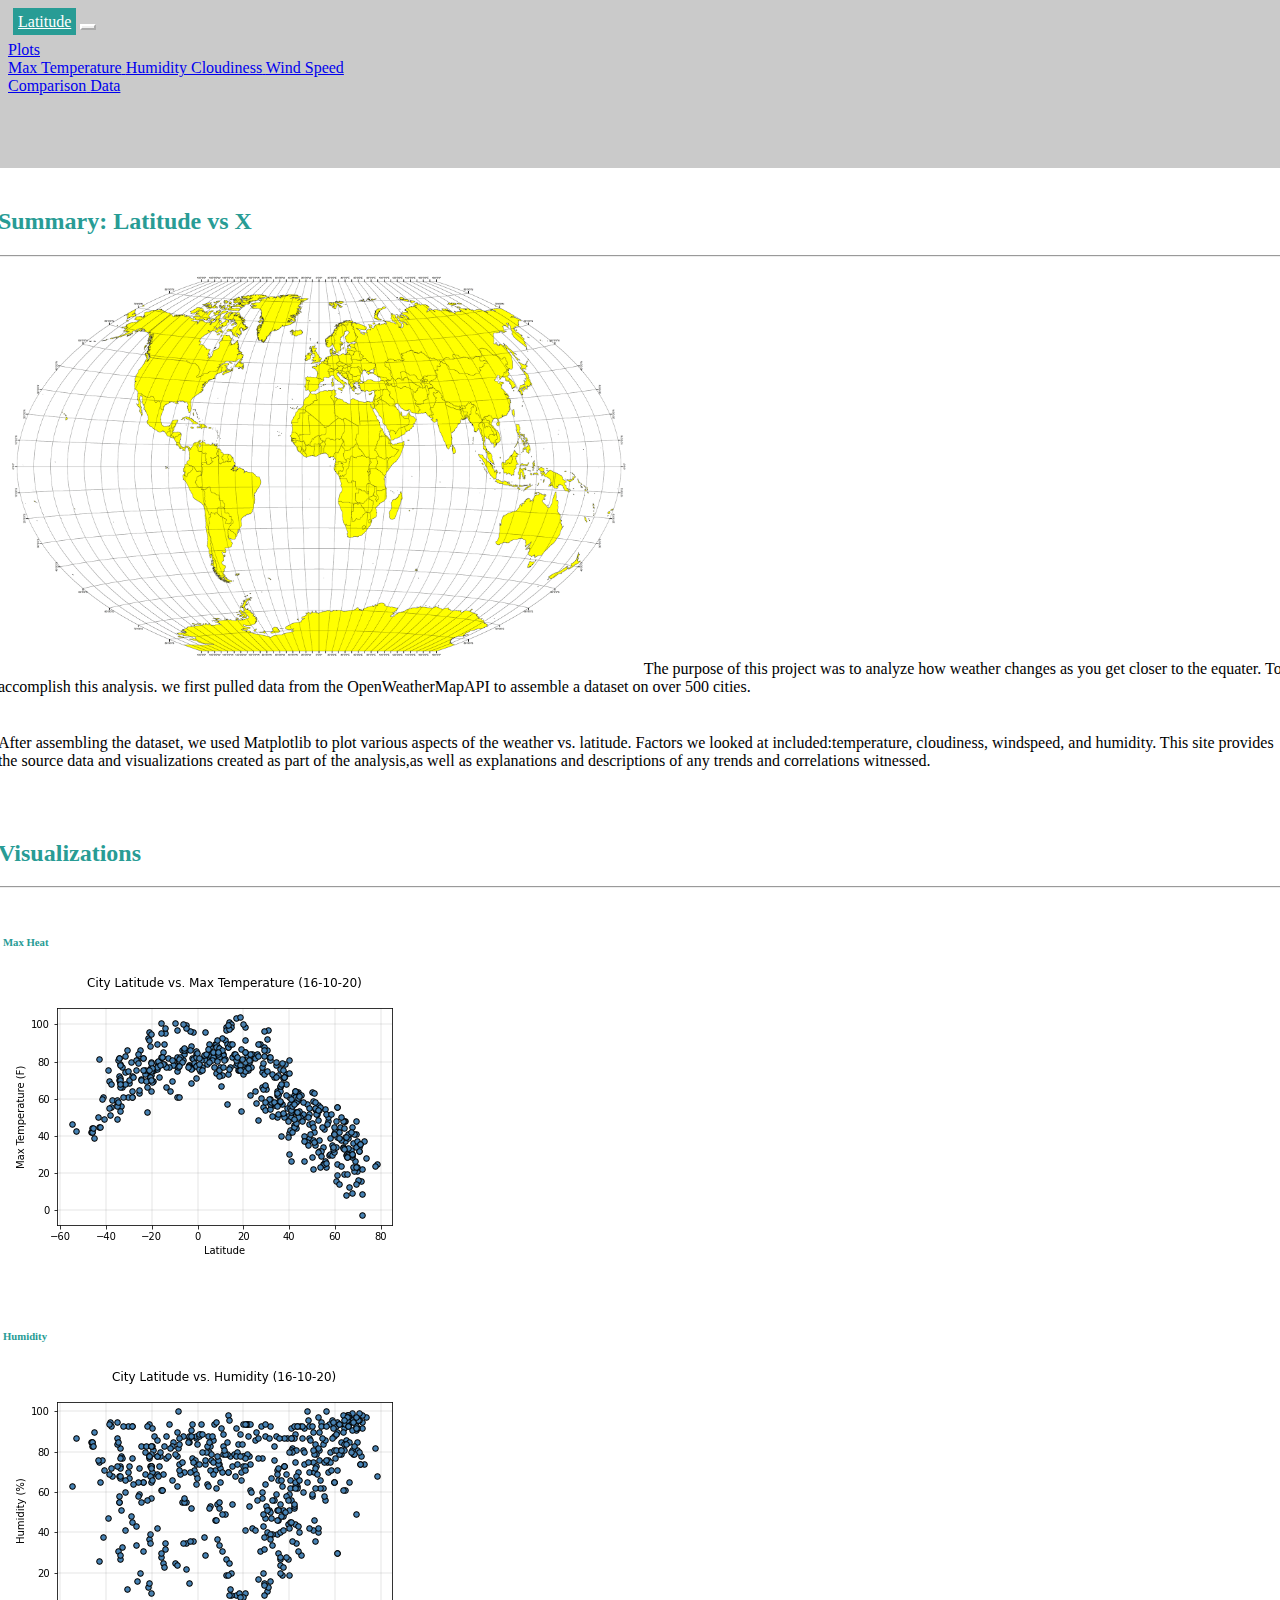
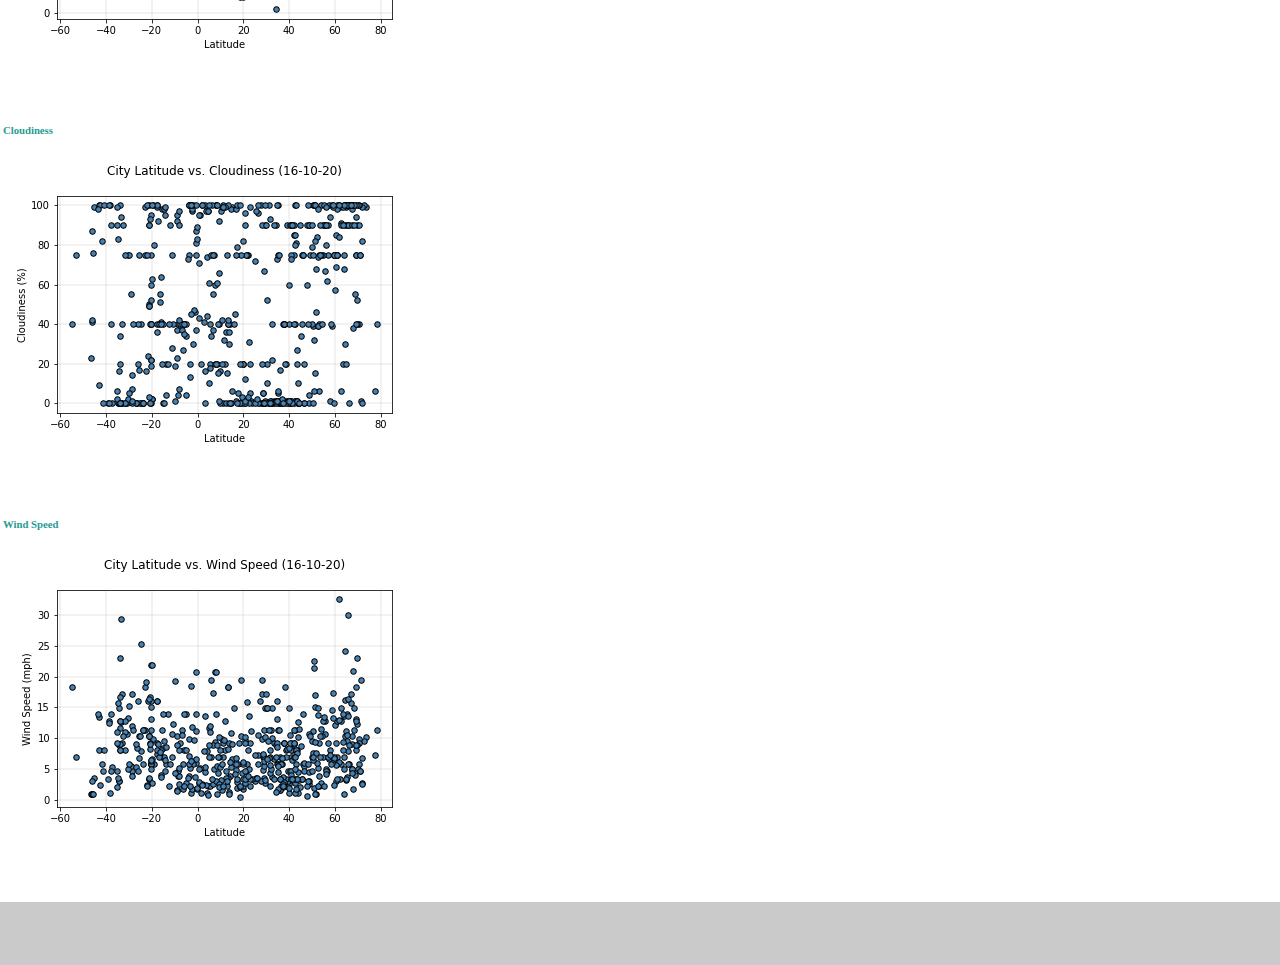
<file: WebVisualizations/visualizations/index.html>
<!DOCTYPE html>
<html lang="en">
<head>
	<meta charset="utf-8">
	<meta name="viewport" content="width=device-width, initial-scale=1">
	<title>Web Visualization Dashboard</title>
	
	<link href="../Resources/styles/styles.css" rel="stylesheet">
	<script src="https://ajax.googleapis.com/ajax/libs/jquery/3.4.1/jquery.min.js"></script>
	
	<!-- Loading Navigation bar and sidebar to the page from header.html and sidebar.html-->
    <script> 
    $(function(){ 
	  $("#header").load("header.html"); 
	  $("#sidebar").load("sidebar.html");
    });
	</script> 
	
</head>

<body>
<div id="header">
	<!-- tags from header.html -->
</div>
<!-- Content Section -->
<div class="content">
		<div class="container" id="container">
			<div class="row">
				<div class="col-sm-12 col-md-8">
					<div class="box">
						<div class="header">
							<h2 class="headings">Summary: Latitude vs X</h2>
							<hr>
						</div>
						<div class="main-content">
							<p class="text-justify">
								<img src="../Resources/assets/images/equatorsign.png" class="float-left" alt="Max Temperature" width="50%">
								The purpose of this project was to analyze how weather changes as you get closer to the equater. 
								To accomplish this analysis. we first pulled data from the OpenWeatherMapAPI to assemble a dataset on over 500 cities.
							</p>
							<br>
							<p class="text-justify">After assembling the dataset, we used Matplotlib to plot various aspects of the weather vs. latitude. 
								Factors we looked at included:temperature, cloudiness, windspeed, and humidity. 
								This site provides the source data and visualizations created as part of the analysis,as well as explanations and descriptions of any trends and correlations witnessed.
							</p>
							
						</div>
					</div>
				</div>
				<div id="sidebar" class="col-sm-12 col-md-4">
					<!-- tags from sidebar.html -->
				</div>
		</div>
	</div>
	
</body>
</html>
</file>
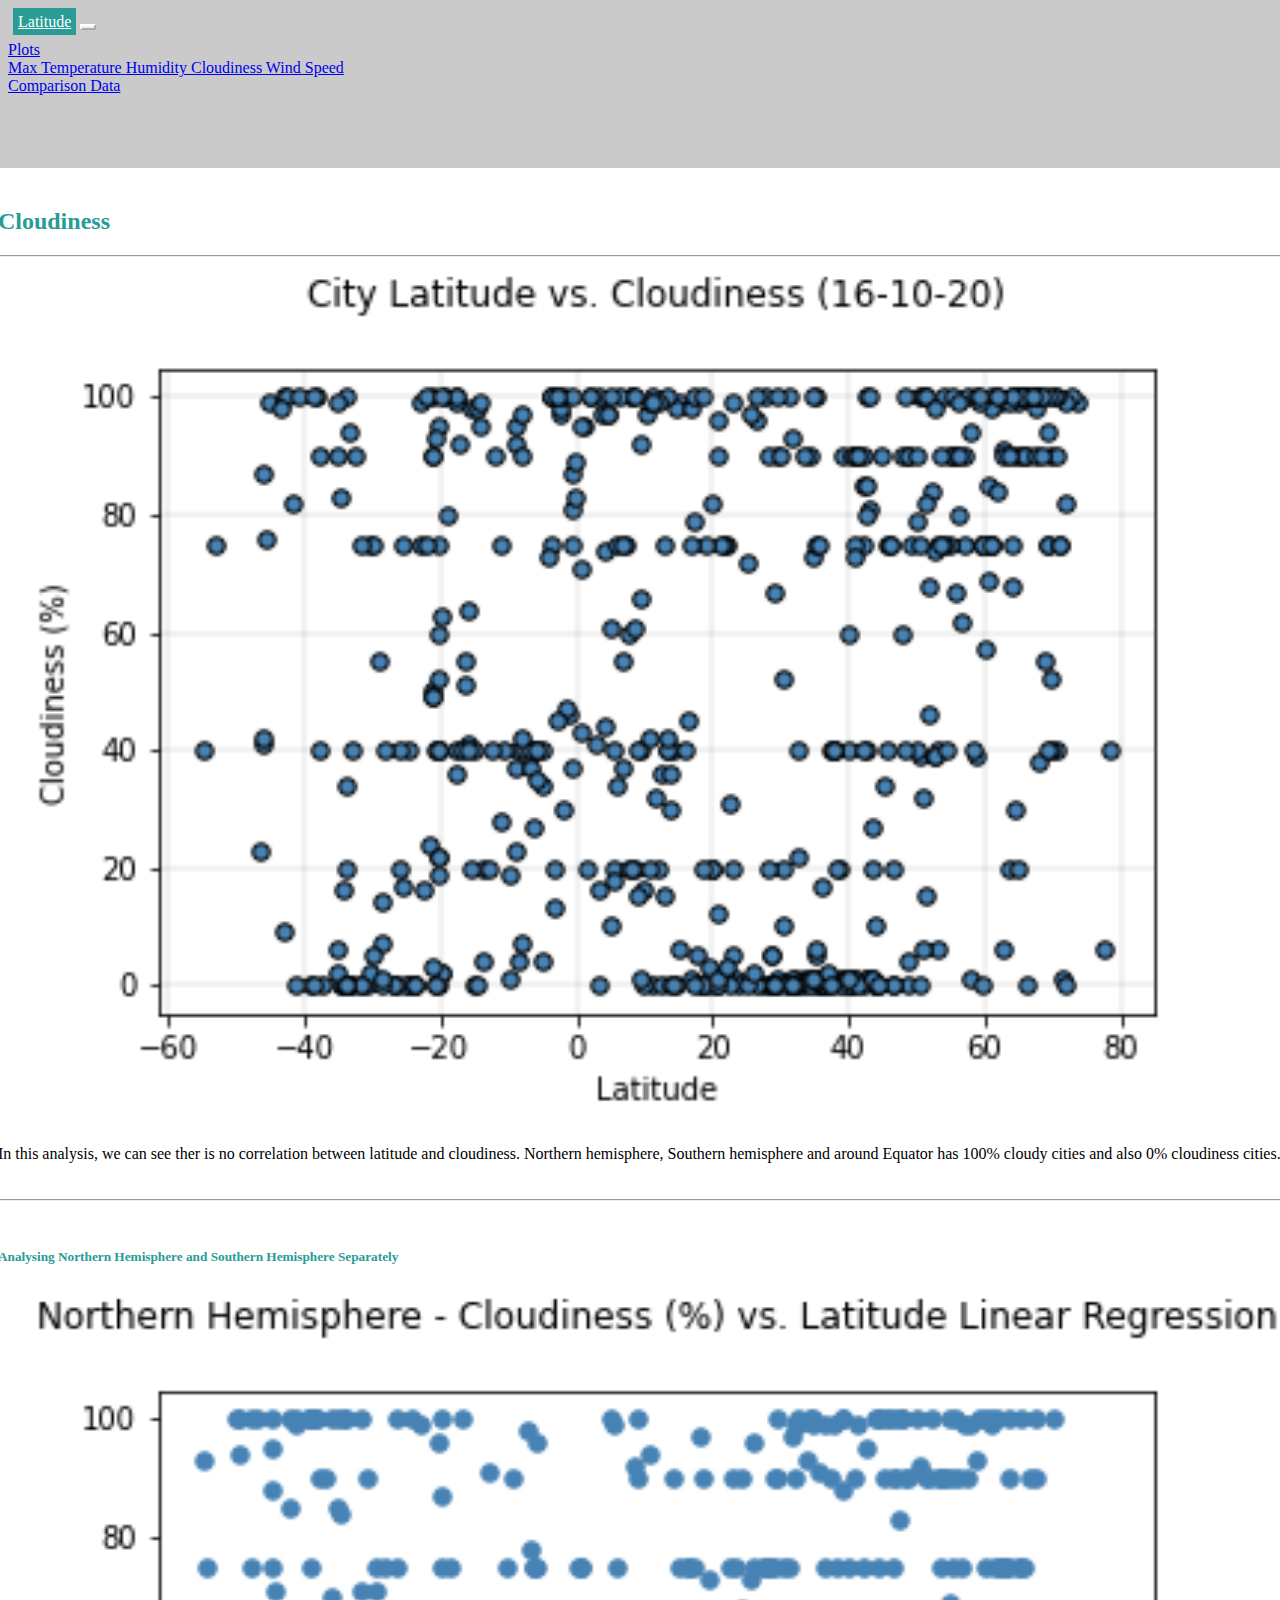
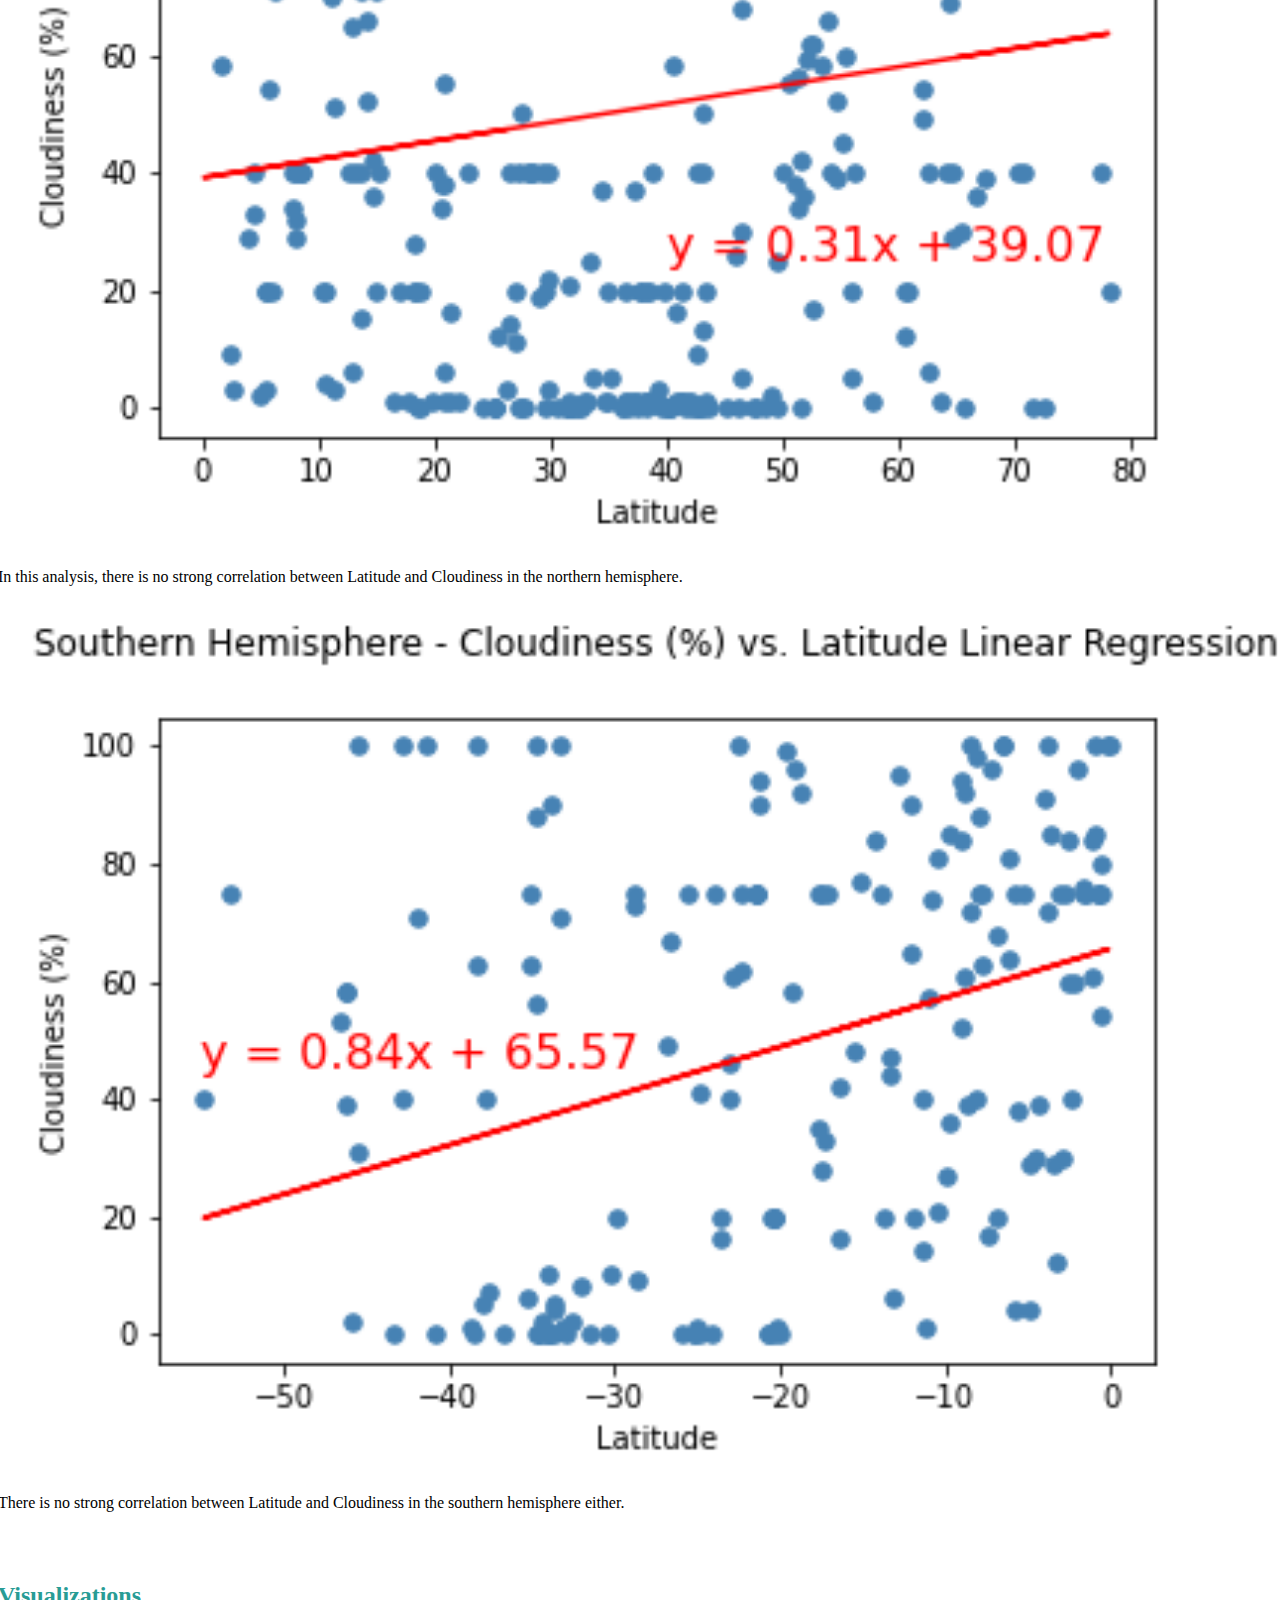
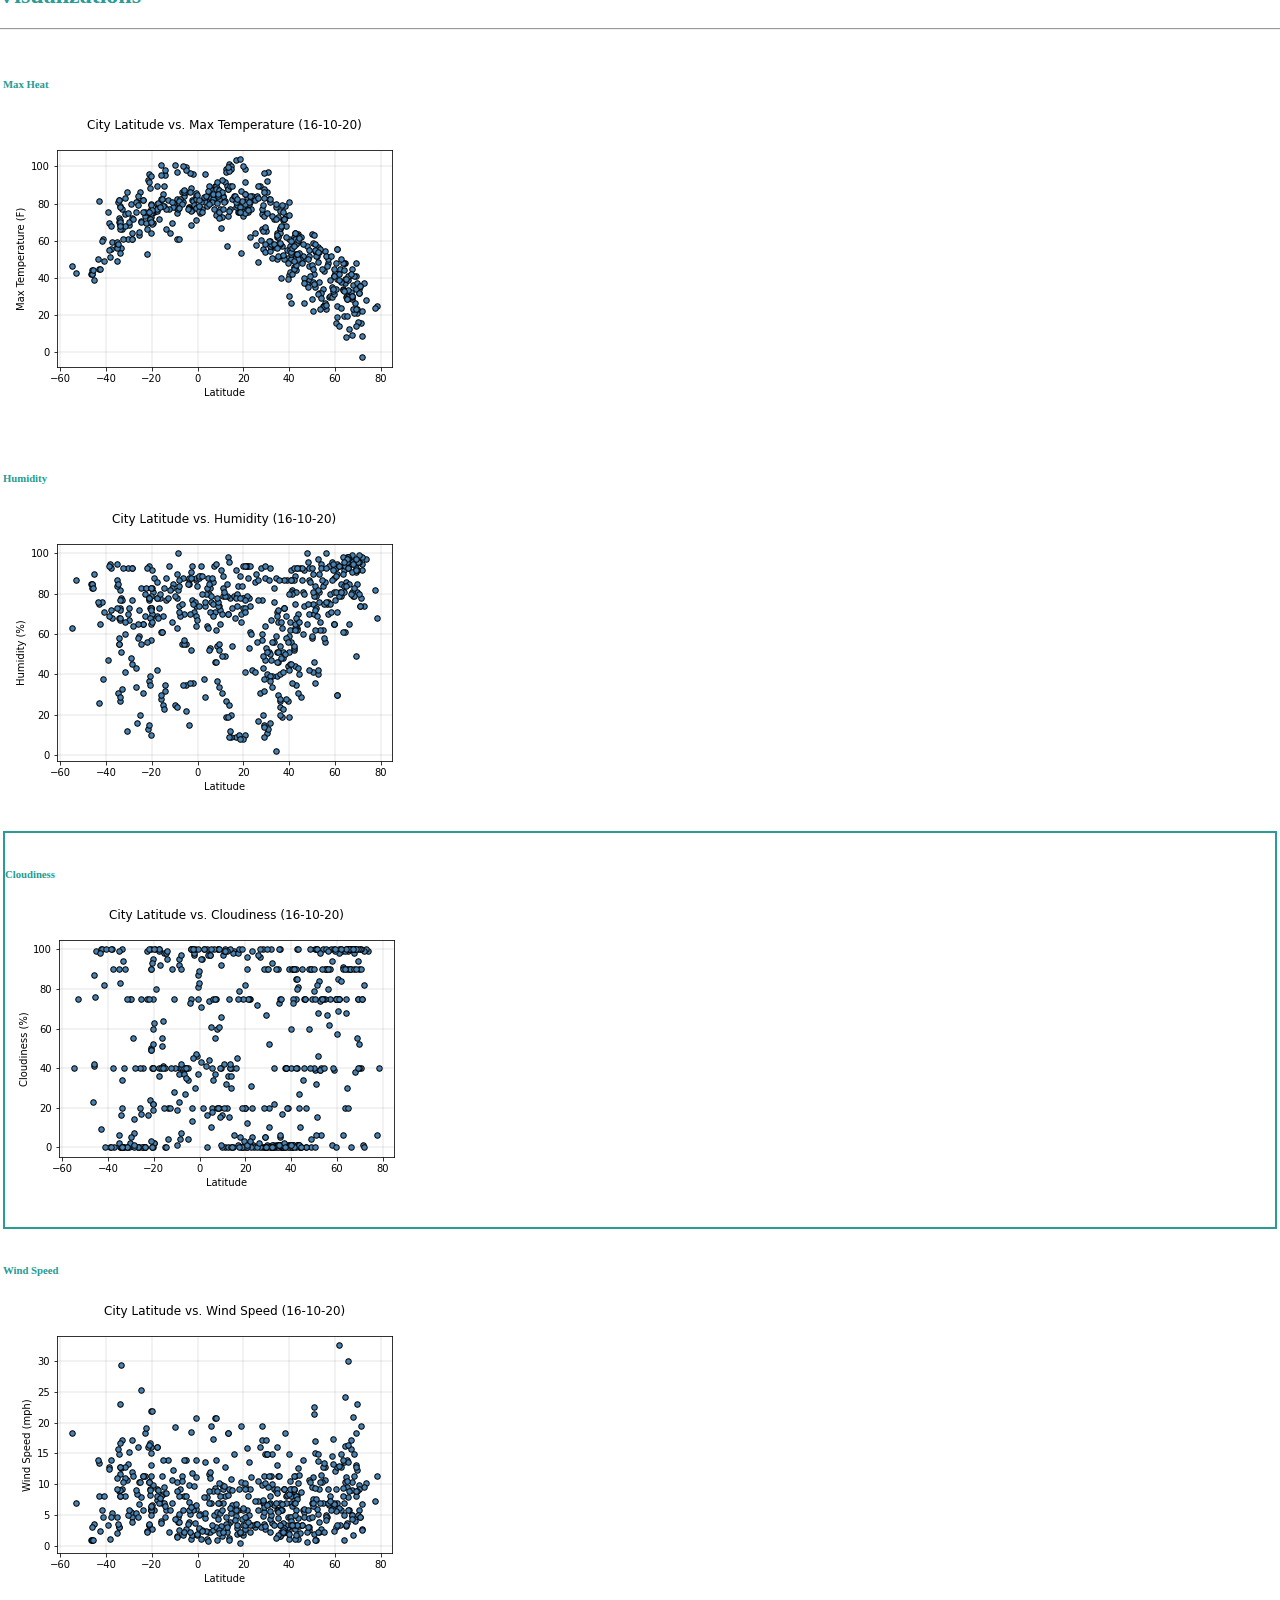
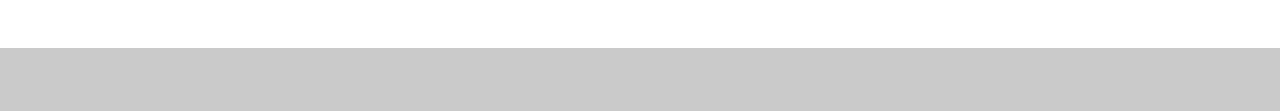
<file: WebVisualizations/visualizations/cloudiness.html>
<!DOCTYPE html>
<html lang="en">
<head>
	<meta charset="utf-8">
	<meta name="viewport" content="width=device-width, initial-scale=1">
	<title>Latitude vs Cloudiness</title>
	
	<link href="../Resources/styles/styles.css" rel="stylesheet">
	<script src="https://ajax.googleapis.com/ajax/libs/jquery/3.4.1/jquery.min.js"></script>
	
	<!-- Loading Navigation bar to the page from header.html-->
    <script> 
    $(function(){
      $("#header").load("header.html"); 
	  $("#sidebar").load("sidebar.html");
    });
	</script> 
	<style>
		#cloudiness {
			border-color: #289c95;
			border-style: solid;
			border-width: 2px;
		}
   </style>	
</head>

<body>
<div id="header"></div>
<!-- Content Section -->
<div class="content">
		<div class="container" id="container">
			<div class="row">
				<div class="col-sm-12 col-md-8">
					<div class="box">
						<div class="header">
							<h2 class="headings">Cloudiness</h2>
							<hr>
						</div>
						<div class="main-content">
							<img src="../Resources/assets/images/Fig3.png" class="float-left" alt="Max Temperature" width="100%">
							<p class="text-justify">
								In this analysis, we can see ther is no correlation between latitude and cloudiness.
								Northern hemisphere, Southern hemisphere and around Equator has 100% cloudy cities and also 0% cloudiness cities.
							</p>
							<br>
							<hr>
							<br>
							<h5 class="headings text-center">Analysing Northern Hemisphere and Southern Hemisphere Separately</h5>
							<img src="../Resources/assets/images/Clouds_vs_Lat_North.png" class="float-left" alt="Max Temperature" width="100%">
							<p>
								In this analysis, there is no strong correlation between Latitude and Cloudiness in the northern hemisphere.
							</p>
							<br>
							<img src="../Resources/assets/images/Clouds_vs_Lat_South.png" class="float-left" alt="Max Temperature" width="100%">
							<p class="text-justify">
								There is no strong correlation between Latitude and Cloudiness in the southern hemisphere either.
							</p>
						</div>
					</div>
				</div>
				<div id="sidebar" class="col-sm-12 col-md-4">
					<!-- tags from sidebar.html -->
				</div>
			</div>
		</div>
	</div>
	
</body>
</html>
</file>
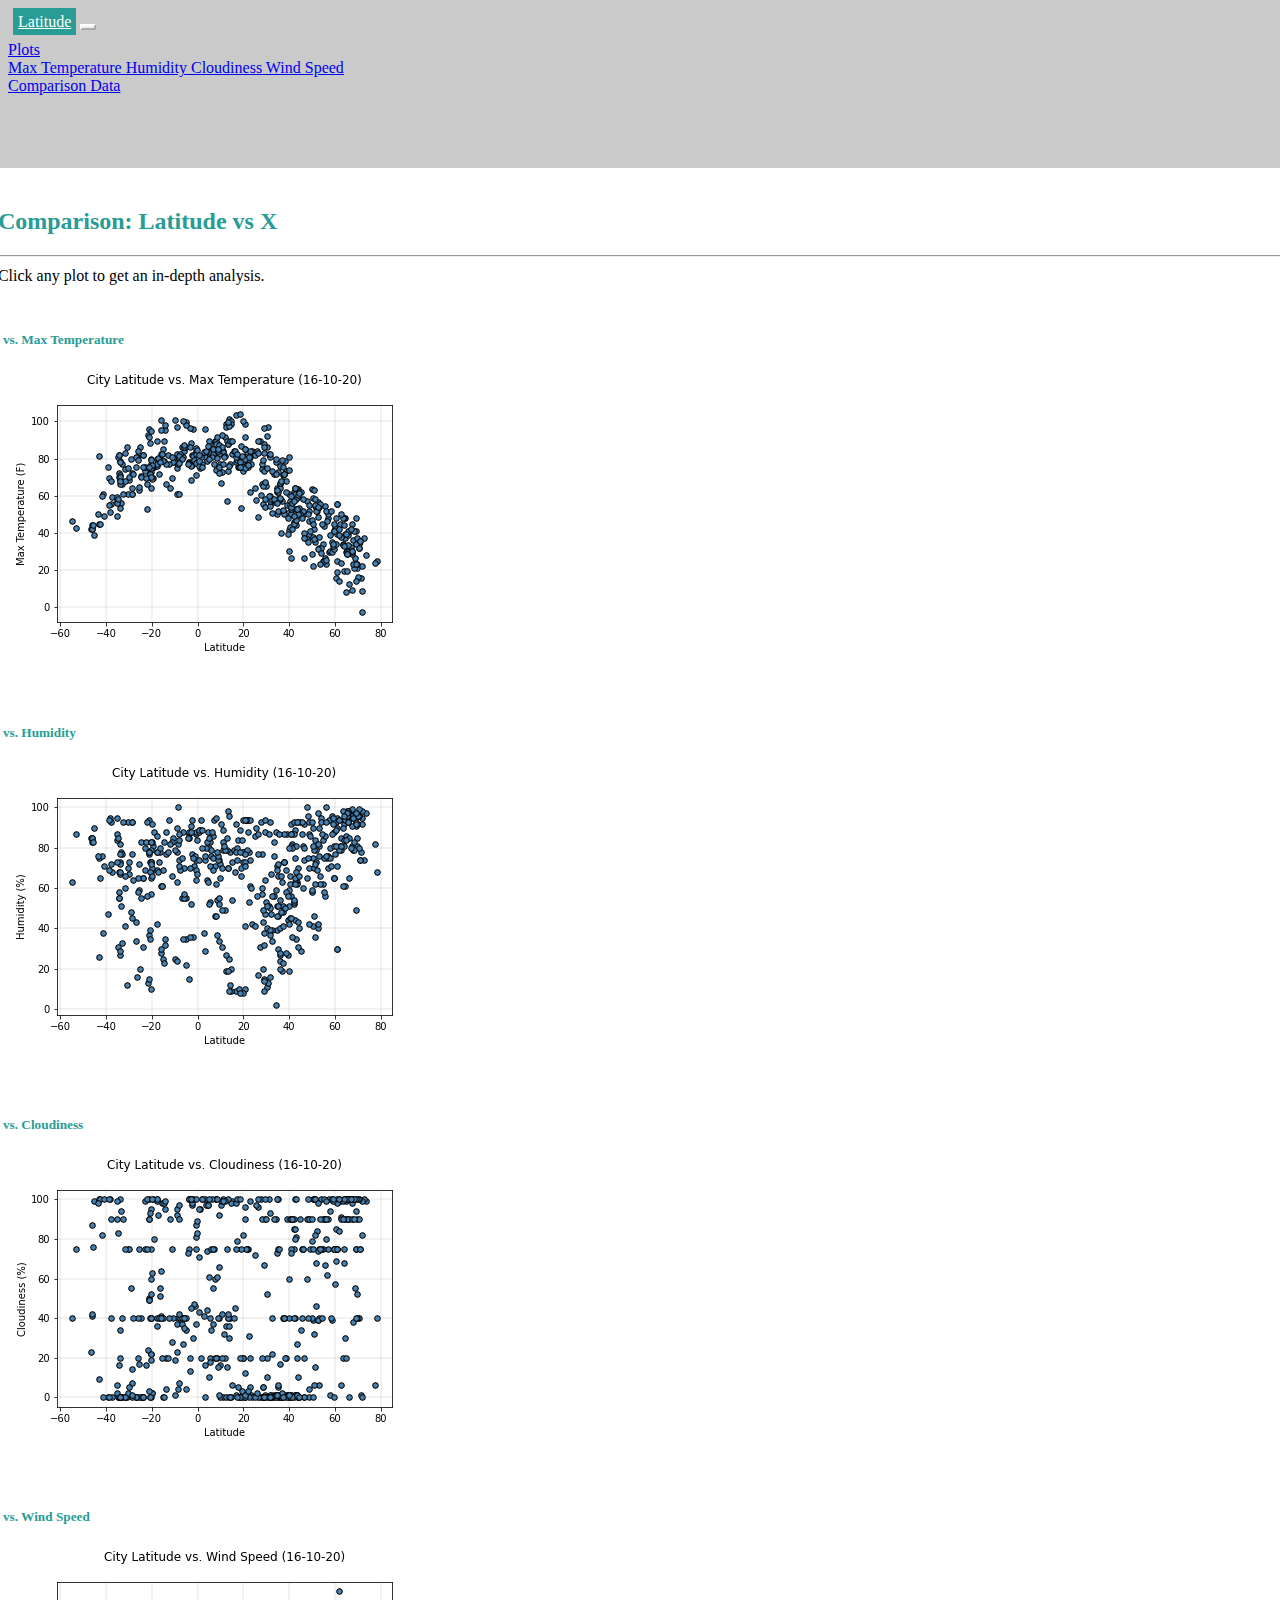
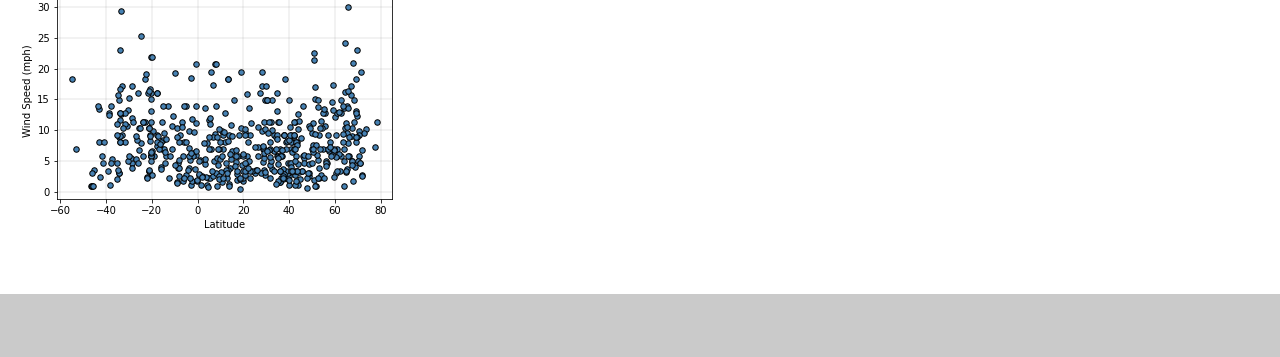
<file: WebVisualizations/visualizations/comparison.html>
<!DOCTYPE html>
<html lang="en">
<head>
	<meta charset="utf-8">
	<meta name="viewport" content="width=device-width, initial-scale=1">
	<title>Latitude vs Weather Comparison</title>
	
	<link href="../Resources/styles/styles.css" rel="stylesheet">
	<script src="https://ajax.googleapis.com/ajax/libs/jquery/3.4.1/jquery.min.js"></script>
	
	<!-- Loading Navigation bar to the page from header.html-->
    <script> 
    $(function(){
      $("#header").load("header.html"); 
    });
	</script> 
	
</head>

<body>
<div id="header"></div>
<!-- Content Section -->
<div class="content">
		<div class="container" id="container">
			<div class="row">
				<div class="col-12">
					<div class="box">
						<div class="header">
							<h2 class="headings">Comparison: Latitude vs X</h2>
							<hr>
						</div>
						<div class="main-content">
							<p>
								Click any plot to get an in-depth analysis.
							</p>

							<div class="content-fluid">
								<div>
									<div class="row padding">
										<div class="col-md-6 col-sm-12">
                                            <h5 class="headings text-center">vs. Max Temperature</h5>
											<a href="max_temperature.html"><img src="../Resources/assets/images/Fig1.png" class="img-fluid" id="img-comp" alt="Max Temperature" ></a>
										</div>
										<div class="col-md-6 col-sm-12">
                                            <h5 class="headings text-center">vs. Humidity</h5>
											<a href="humidity.html"><img src="../Resources/assets/images/Fig2.png" class="img-fluid" id="img-comp" alt="Humidity"></a>
										</div>
										<div class="col-md-6 col-sm-12">
                                            <h5 class="headings text-center">vs. Cloudiness</h5>
											<a href="cloudiness.html"><img src="../Resources/assets/images/Fig3.png" class="img-fluid" id="img-comp"  alt="Cloudiness"></a>
										</div>
										<div class="col-md-6 col-sm-12">
                                            <h5 class="headings text-center">vs. Wind Speed</h5>
											<a href="wind_speed.html"><img src="../Resources/assets/images/Fig4.png" class="img-fluid" id="img-comp"  alt="Wind Speed"></a>
										</div>
	
									</div>
								</div>
							
							</div>
						</div>
					</div>
				</div>
			</div>
		</div>
	</div>
	
</body>
</html>
</file>
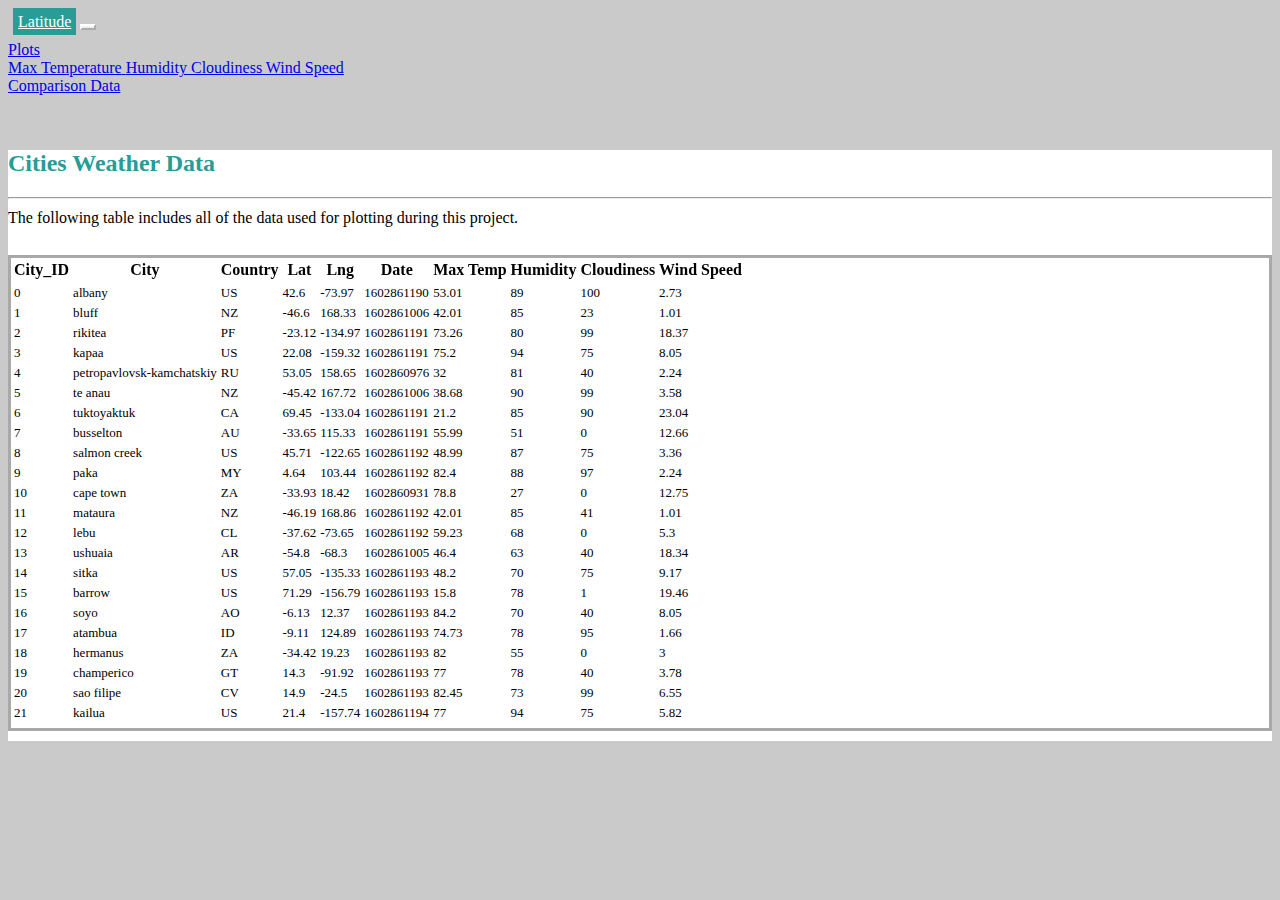
<file: WebVisualizations/visualizations/data.html>
<!DOCTYPE html>
<html lang="en">
<head>
	<meta charset="utf-8">
	<meta name="viewport" content="width=device-width, initial-scale=1">
	<title>Cities Weather Data</title>
	
	<link href="../Resources/styles/styles.css" rel="stylesheet">
	<script src="https://ajax.googleapis.com/ajax/libs/jquery/3.4.1/jquery.min.js"></script>
	
	<script>
        $(document).ready(function(){
          // Loading Navigation bar to the page from header.html 
          $("#header").load("header.html");

          // Loading csv file as to html table
          $.ajax({
             url:"../Resources/assets/cities.csv",
             dataType:"text",
             success:function(data)
             {
              var weather_data = data.split(/\r?\n|\r/);
              var table_data = '<table class="table table-bordered table-striped">';
              for(var count = 0; count<weather_data.length-1; count++)
              {
               var cell_data = weather_data[count].split(",");
               table_data += '<tr>';
               for(var cell_count=0; cell_count<(cell_data.length); cell_count++)
               {
                if(count === 0)
                {
                  if(cell_count == 0) {
                    table_data += '<thead class="thead-dark">';
                  }
                  table_data += '<th>'+cell_data[cell_count]+'</th>';
                  if(cell_count == (cell_data.length-1)) {
                    table_data += '</thead>';
                  }
                }
                else
                {
                 table_data += '<td>'+cell_data[cell_count]+'</td>';
                }
               }
               table_data += '</tr>';
              }
              table_data += '</table>';
              $('#cities_data').html(table_data);
             }
          }); 
        });
    </script>
	
</head>

<body>
    <div id="header"></div>
      <div class="content">
        <div class="container" id="data-container">
          <div>
            <h2 class="headings">Cities Weather Data</h2>
            <hr>
            <p class="text">The following table includes all of the data used for plotting during this project.</p>
            <br>
            <div id="cities_data" class="table-responsive" style="overflow-x:auto; overflow-y:auto; max-height:470px; max-width: auto;">
            </div>
          </div>
        </div>
      </div>
    </body>
  </html>
</file>
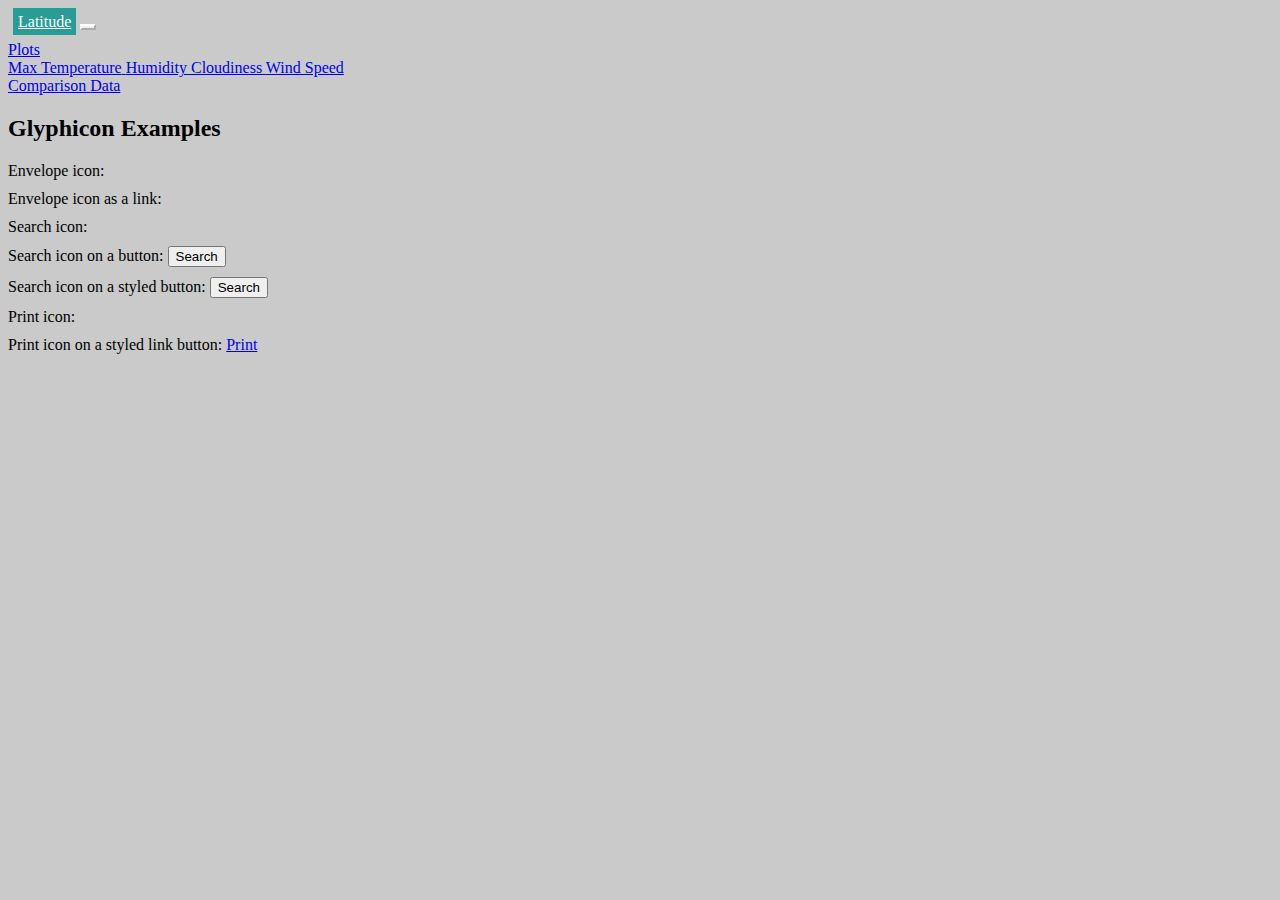
<file: WebVisualizations/visualizations/footer.html>
<!DOCTYPE html>
<html lang="en">
<head>
	<meta charset="utf-8">
	<meta name="viewport" content="width=device-width, initial-scale=1">
	<title>Latitude vs Weather Comparison</title>
	
	<link href="../Resources/styles/styles.css" rel="stylesheet">
	<script src="https://ajax.googleapis.com/ajax/libs/jquery/3.4.1/jquery.min.js"></script>
	
	<!-- Loading Navigation bar to the page from header.html-->
    <script> 
    $(function(){
      $("#header").load("header.html"); 
    });
	</script> 
	
</head>

<body>
<div id="header"></div>
<div class="container">
  <h2>Glyphicon Examples</h2>
  <p>Envelope icon: <span class="glyphicon glyphicon-envelope"></span></p>
  <p>Envelope icon as a link:
    <a href="#"><span class="glyphicon glyphicon-envelope"></span></a>
  </p>
  <p>Search icon: <span class="glyphicon glyphicon-search"></span></p>
  <p>Search icon on a button:
    <button type="button" class="btn btn-default">
      <span class="glyphicon glyphicon-search"></span> Search
    </button>
  </p>
  <p>Search icon on a styled button:
    <button type="button" class="btn btn-info">
      <span class="glyphicon glyphicon-search"></span> Search
    </button>
  </p>
  <p>Print icon: <span class="glyphicon glyphicon-print"></span></p>      
  <p>Print icon on a styled link button:
    <a href="#" class="btn btn-success btn-lg">
      <span class="glyphicon glyphicon-folder-open"></span> Print 
    </a>
  </p> 
</div>

</body>
</html>
</file>
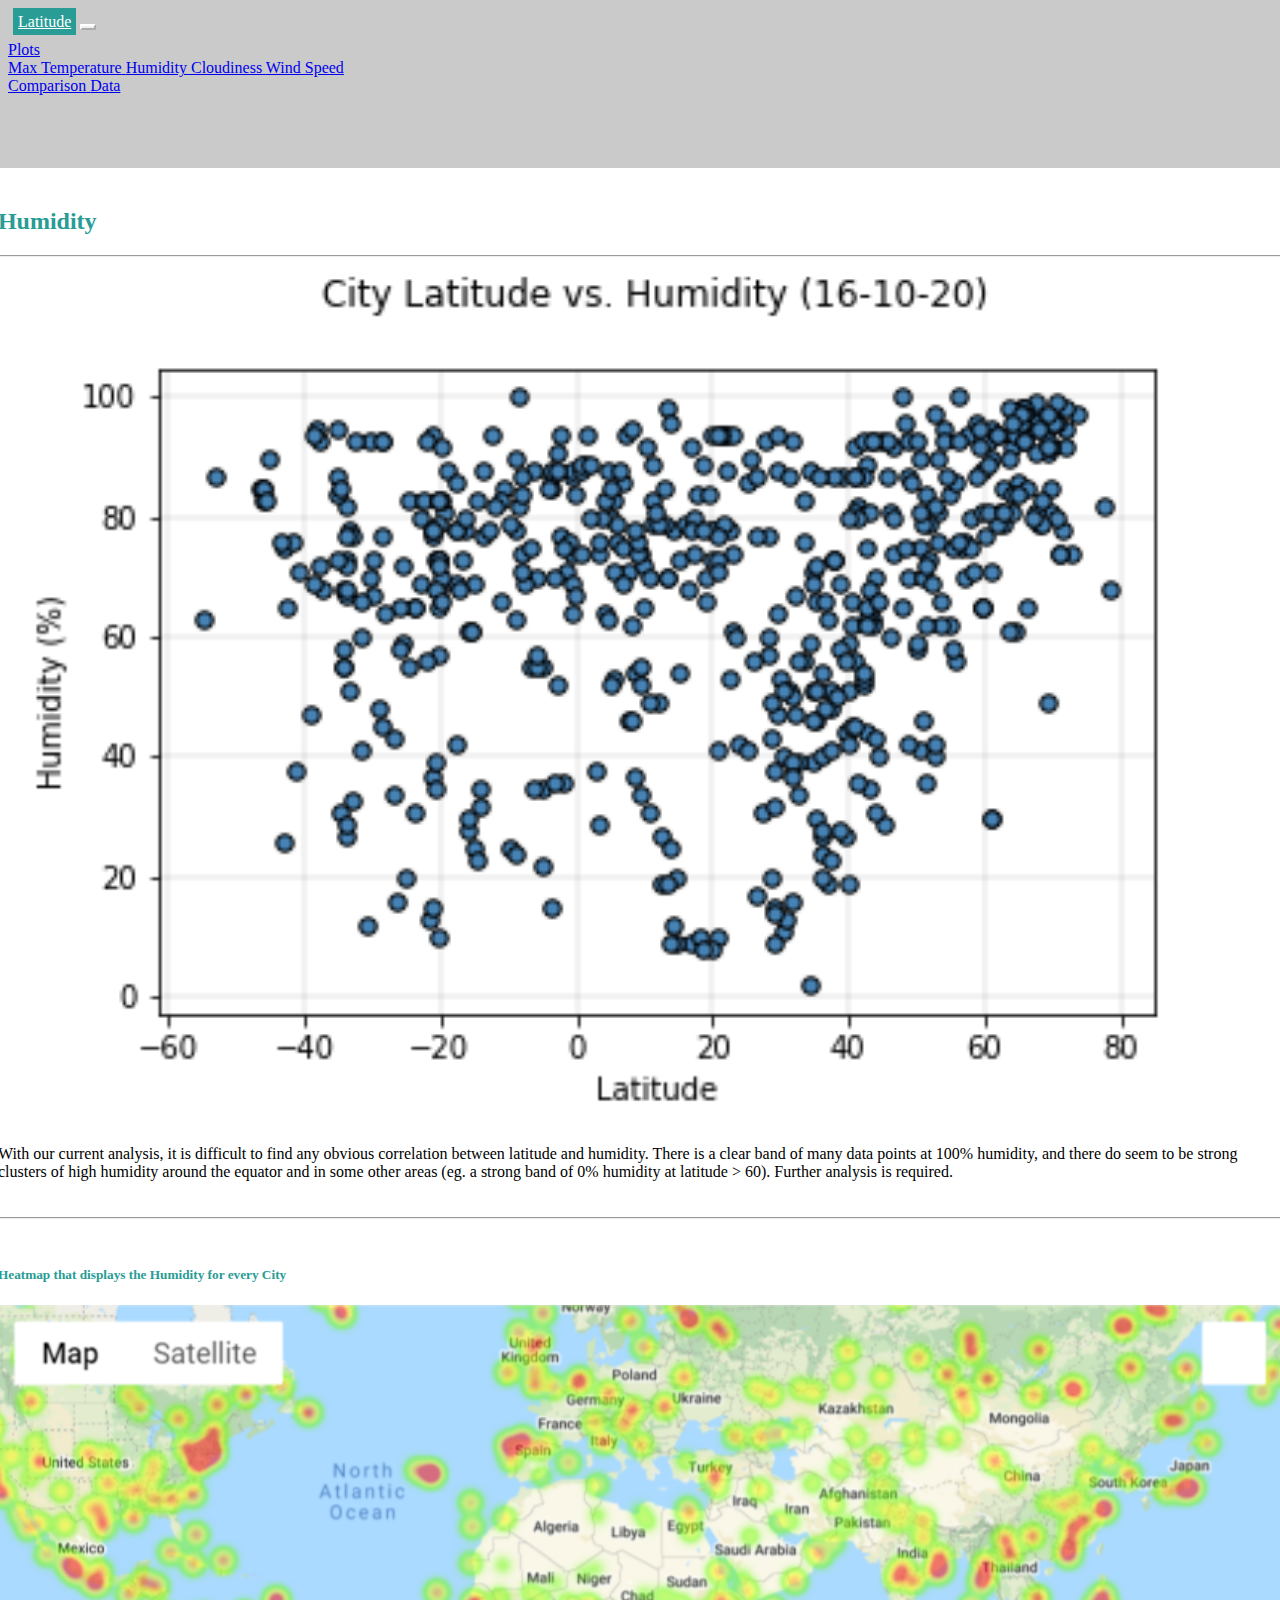
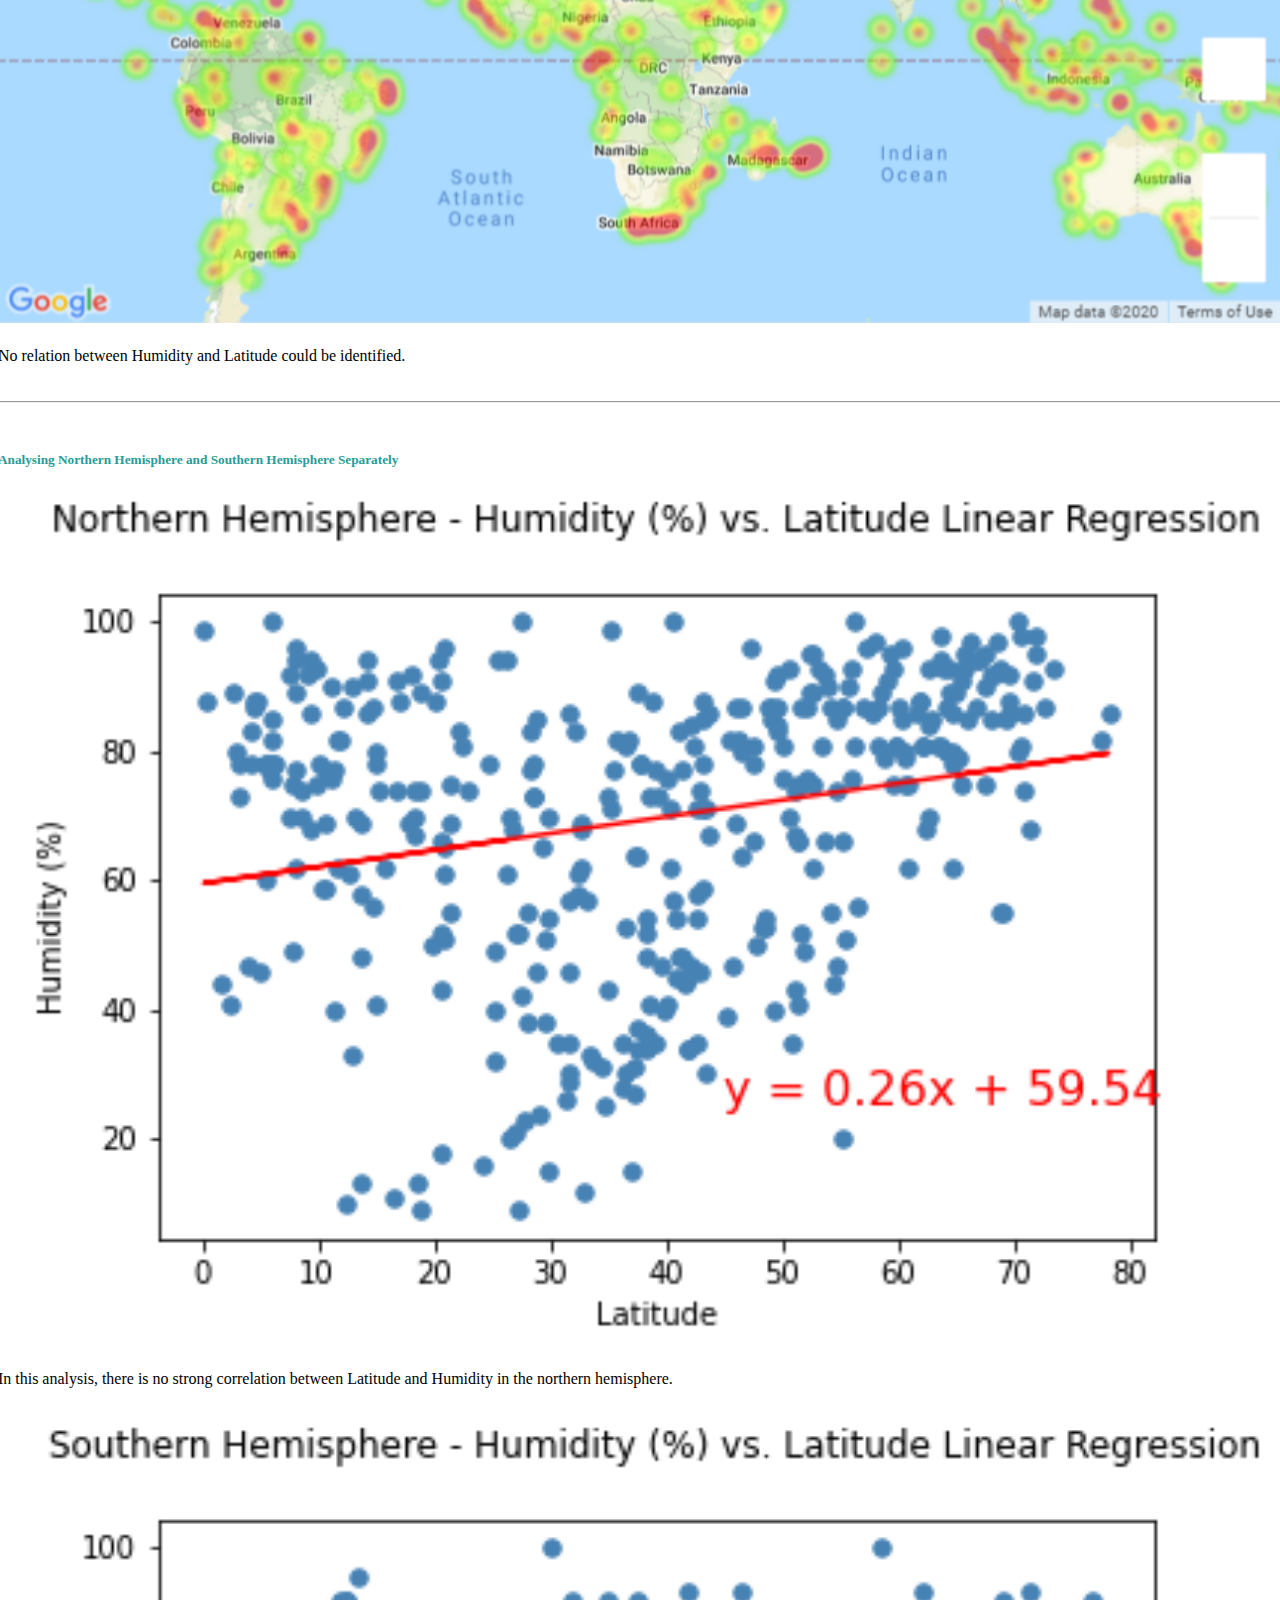
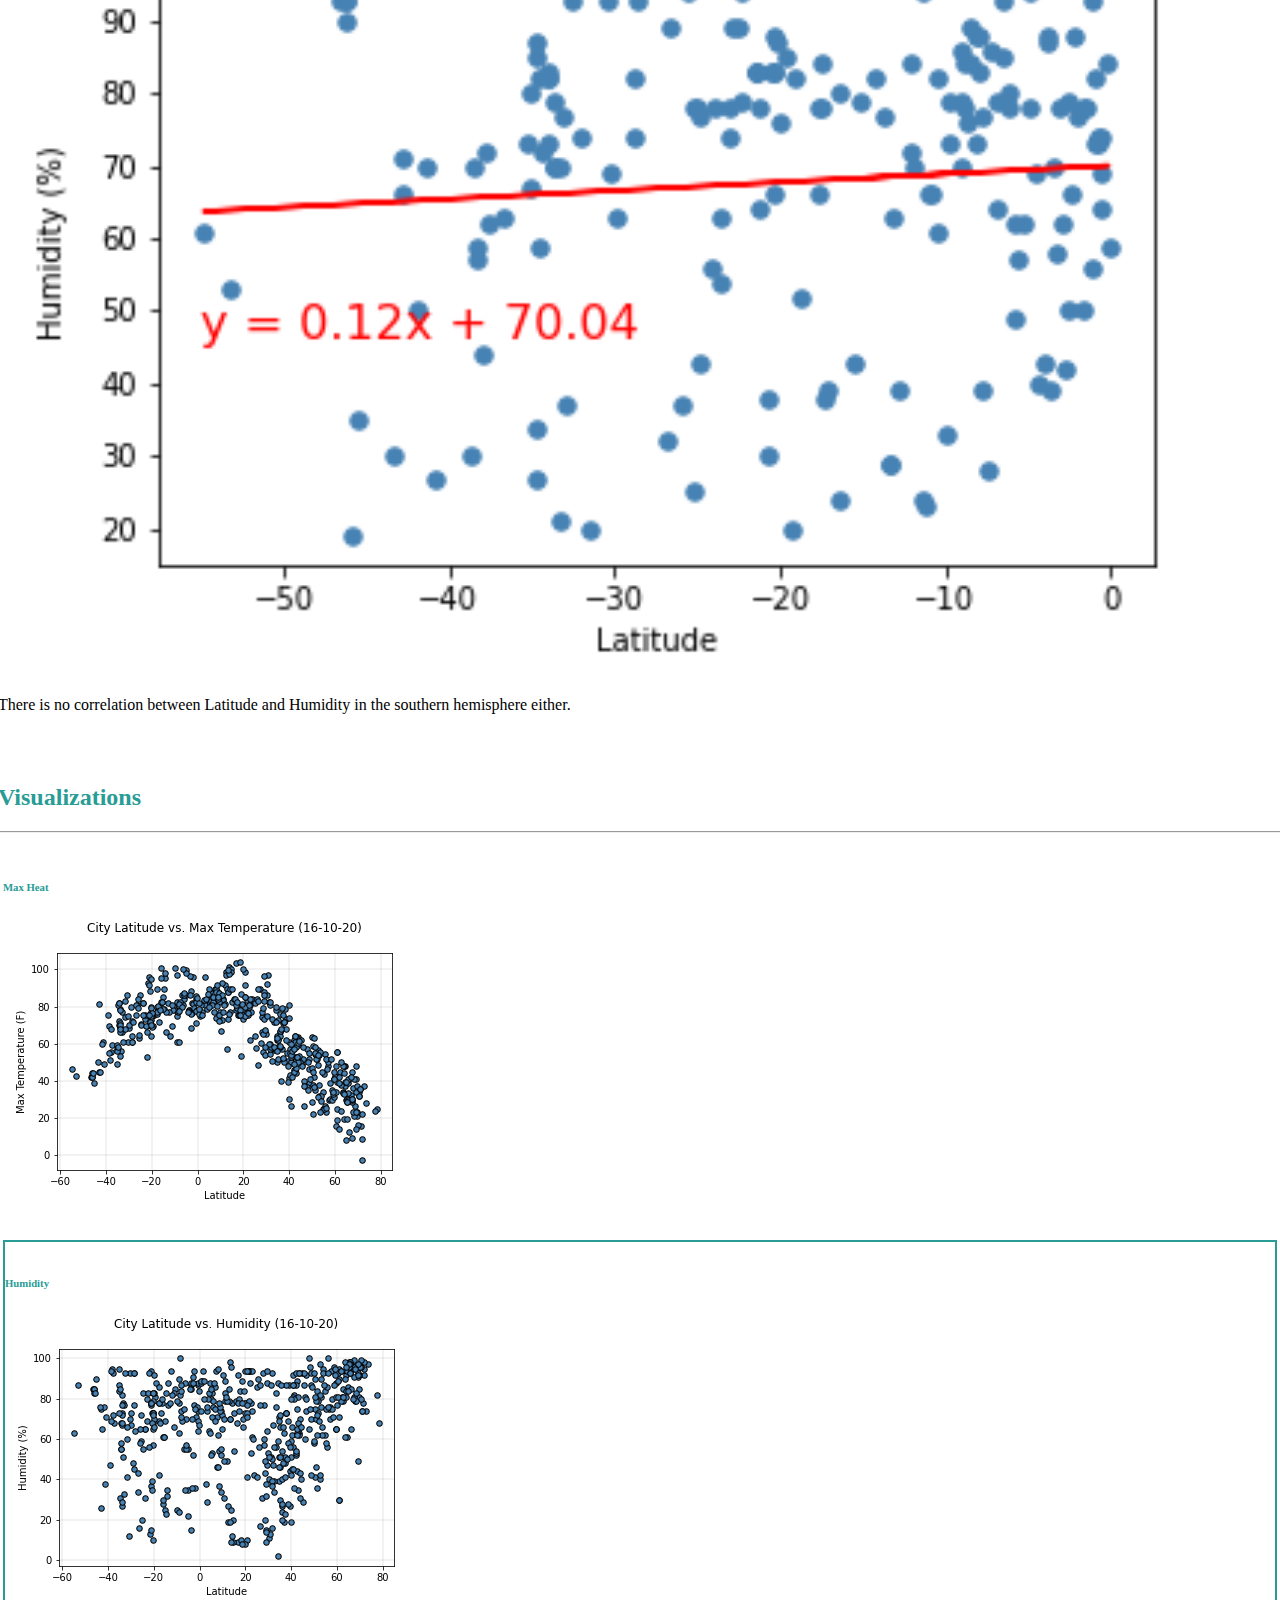
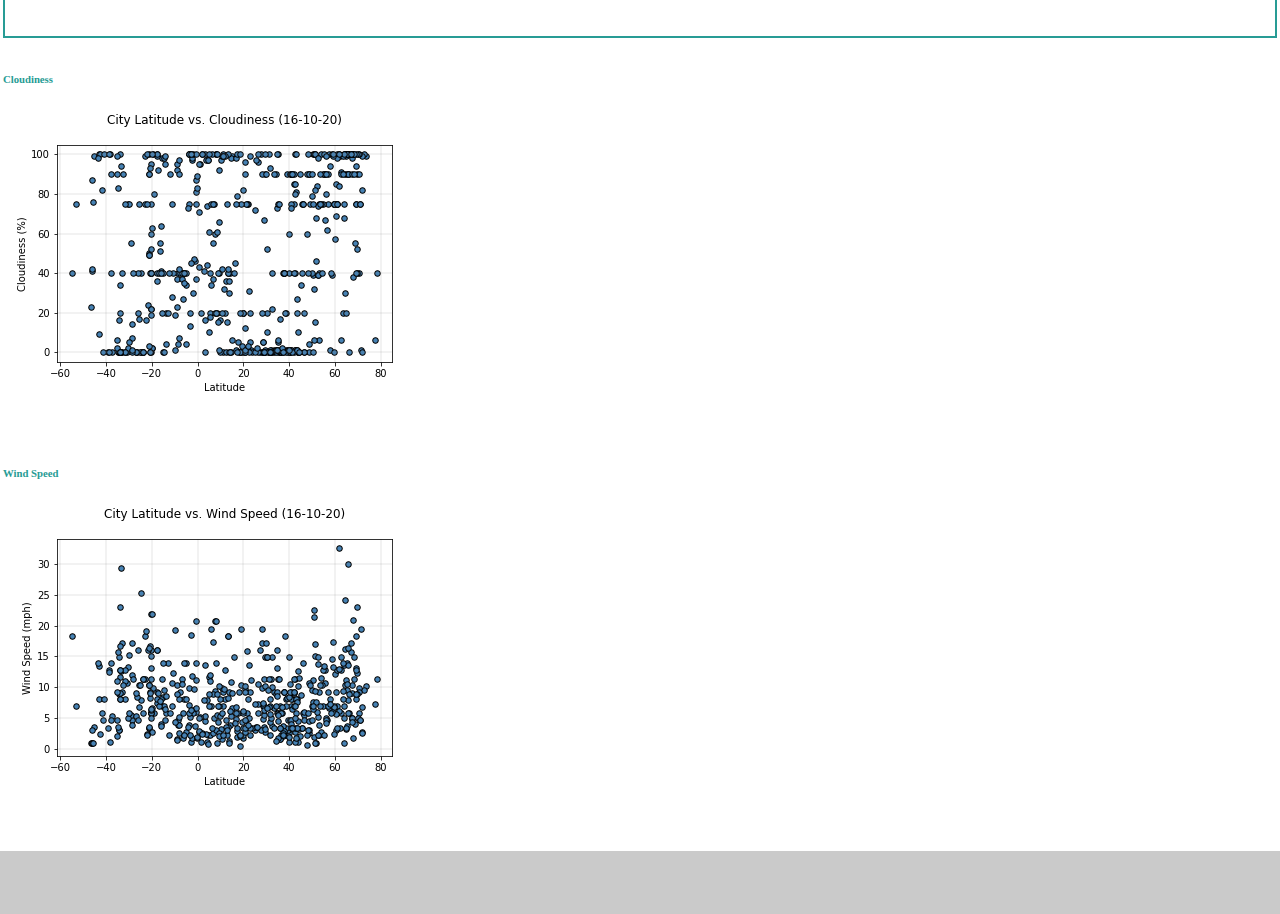
<file: WebVisualizations/visualizations/humidity.html>
<!DOCTYPE html>
<html lang="en">
<head>
	<meta charset="utf-8">
	<meta name="viewport" content="width=device-width, initial-scale=1">
	<title>Latitude vs Humidity</title>
	
	<link href="../Resources/styles/styles.css" rel="stylesheet">
	<script src="https://ajax.googleapis.com/ajax/libs/jquery/3.4.1/jquery.min.js"></script>
	
	<!-- Loading Navigation bar to the page from header.html-->
    <script> 
    $(function(){
      $("#header").load("header.html"); 
	  $("#sidebar").load("sidebar.html");
	});
	</script> 
	<style>
	 	#humidity {
	 		border-color: #289c95;
	 		border-style: solid;
	 		border-width: 2px;
	 	}
	</style>
	
</head>

<body>
<div id="header"></div>
<!-- Content Section -->
<div class="content">
		<div class="container" id="container">
			<div class="row">
				<div class="col-sm-12 col-md-8">
					<div class="box">
						<div class="header">
							<h2 class="headings">Humidity</h2>
							<hr>
						</div>
						<div class="main-content">
							<img src="../Resources/assets/images/Fig2.png" class="float-left" alt="Max Temperature" width="100%">
							<p class="text-justify">
								With our current analysis, it is difficult to find any obvious correlation between latitude and humidity.
								There is a clear band of many data points at 100% humidity, and there do seem to be strong clusters of high humidity 
								around the equator and in some other areas (eg. a strong band of 0% humidity at latitude > 60).
								Further analysis is required.
							</p>
							<br>
							<hr>
							<br>
							<h5 class="headings text-center">Heatmap that displays the Humidity for every City</h5>
							<img src="../Resources/assets/images/humidity_heatmap.png" class="float-left" alt="Max Temperature" width="100%">
							<p>
								No relation between Humidity and Latitude could be identified.
							</p>
							<br>
							<hr>
							<br>
							<h5 class="headings text-center">Analysing Northern Hemisphere and Southern Hemisphere Separately</h5>
							<img src="../Resources/assets/images/Humidity_vs_Lat_North.png" class="float-left" alt="Max Temperature" width="100%">
							<p>
								In this analysis, there is no strong correlation between Latitude and Humidity in the northern hemisphere.
							</p>
							<br>
							<img src="../Resources/assets/images/Humidity_vs_Lat_South.png" class="float-left" alt="Max Temperature" width="100%">
							<p class="text-justify">
								There is no correlation between Latitude and Humidity in the southern hemisphere either.
							</p>
						</div>
					</div>
				</div>
				<div id="sidebar" class="col-sm-12 col-md-4">
					<!-- tags from sidebar.html -->
				</div>
			</div>
		</div>
	</div>
	
</body>
</html>
</file>
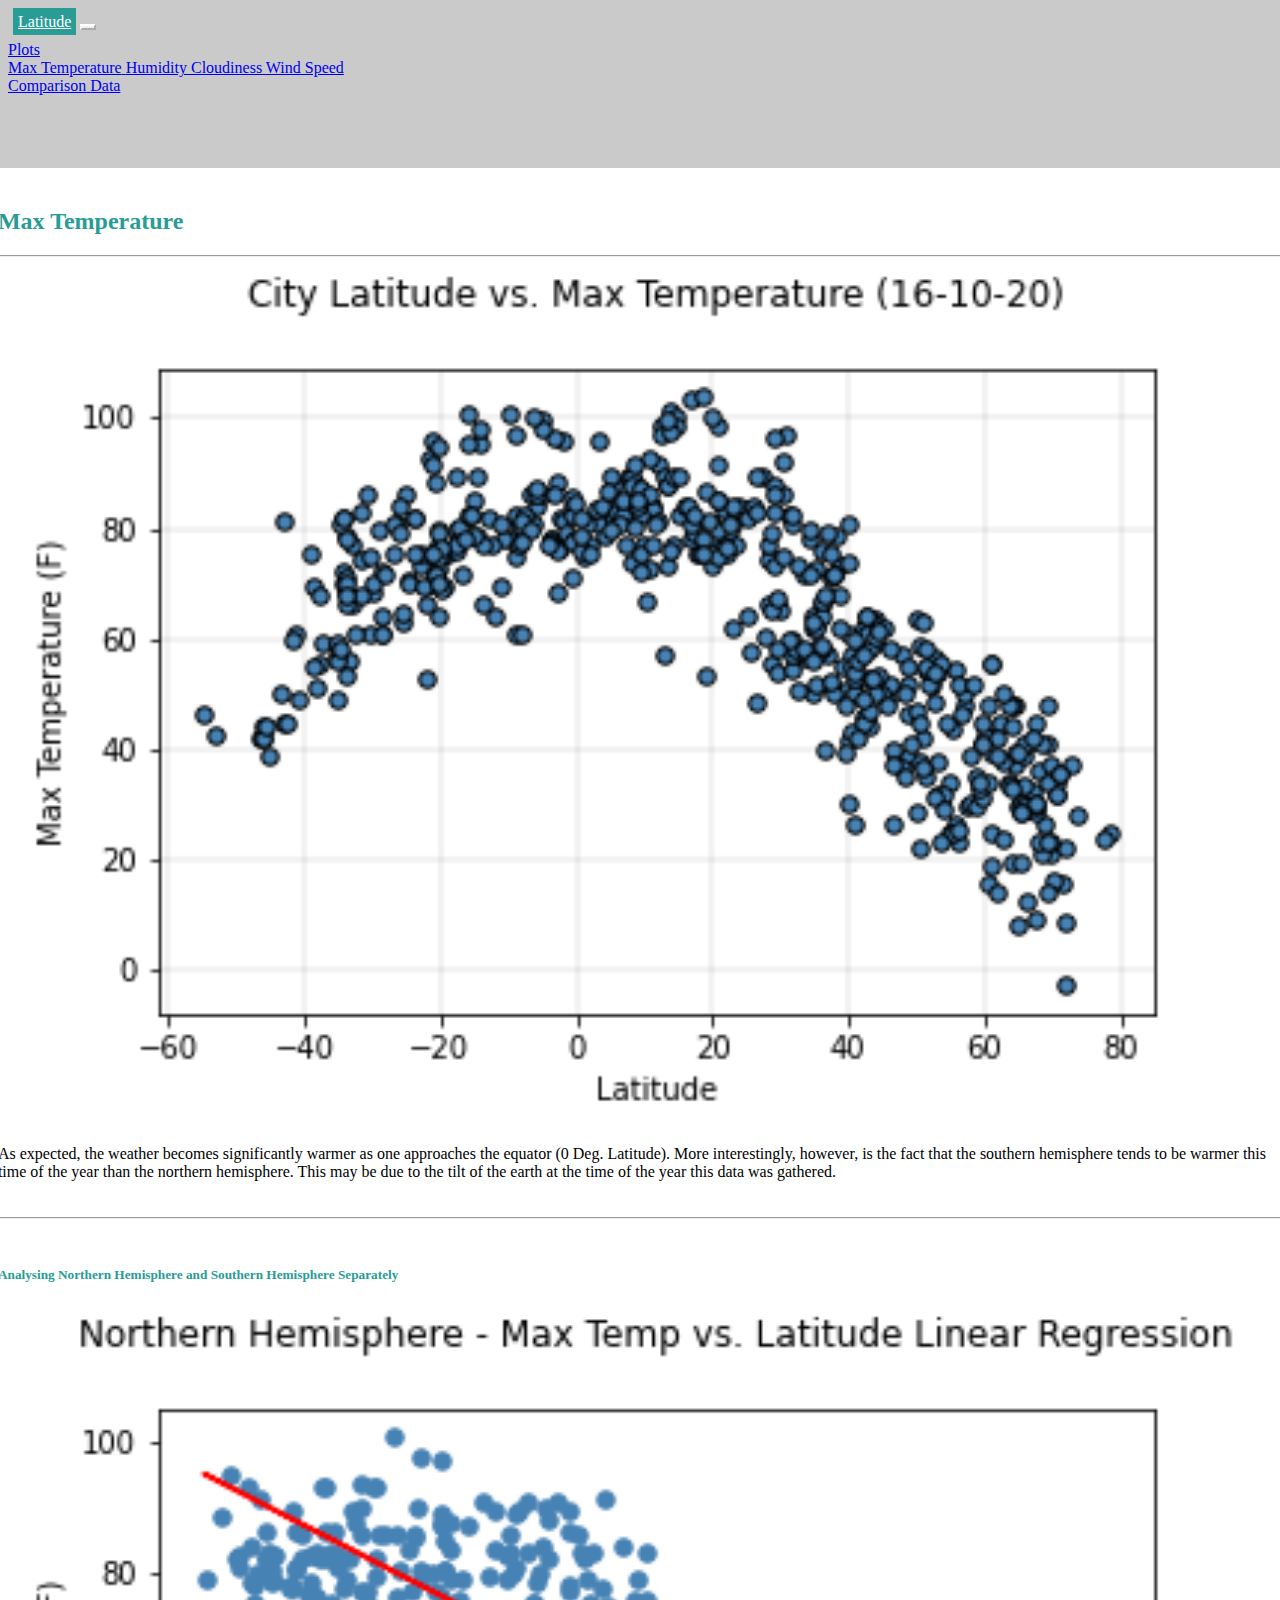
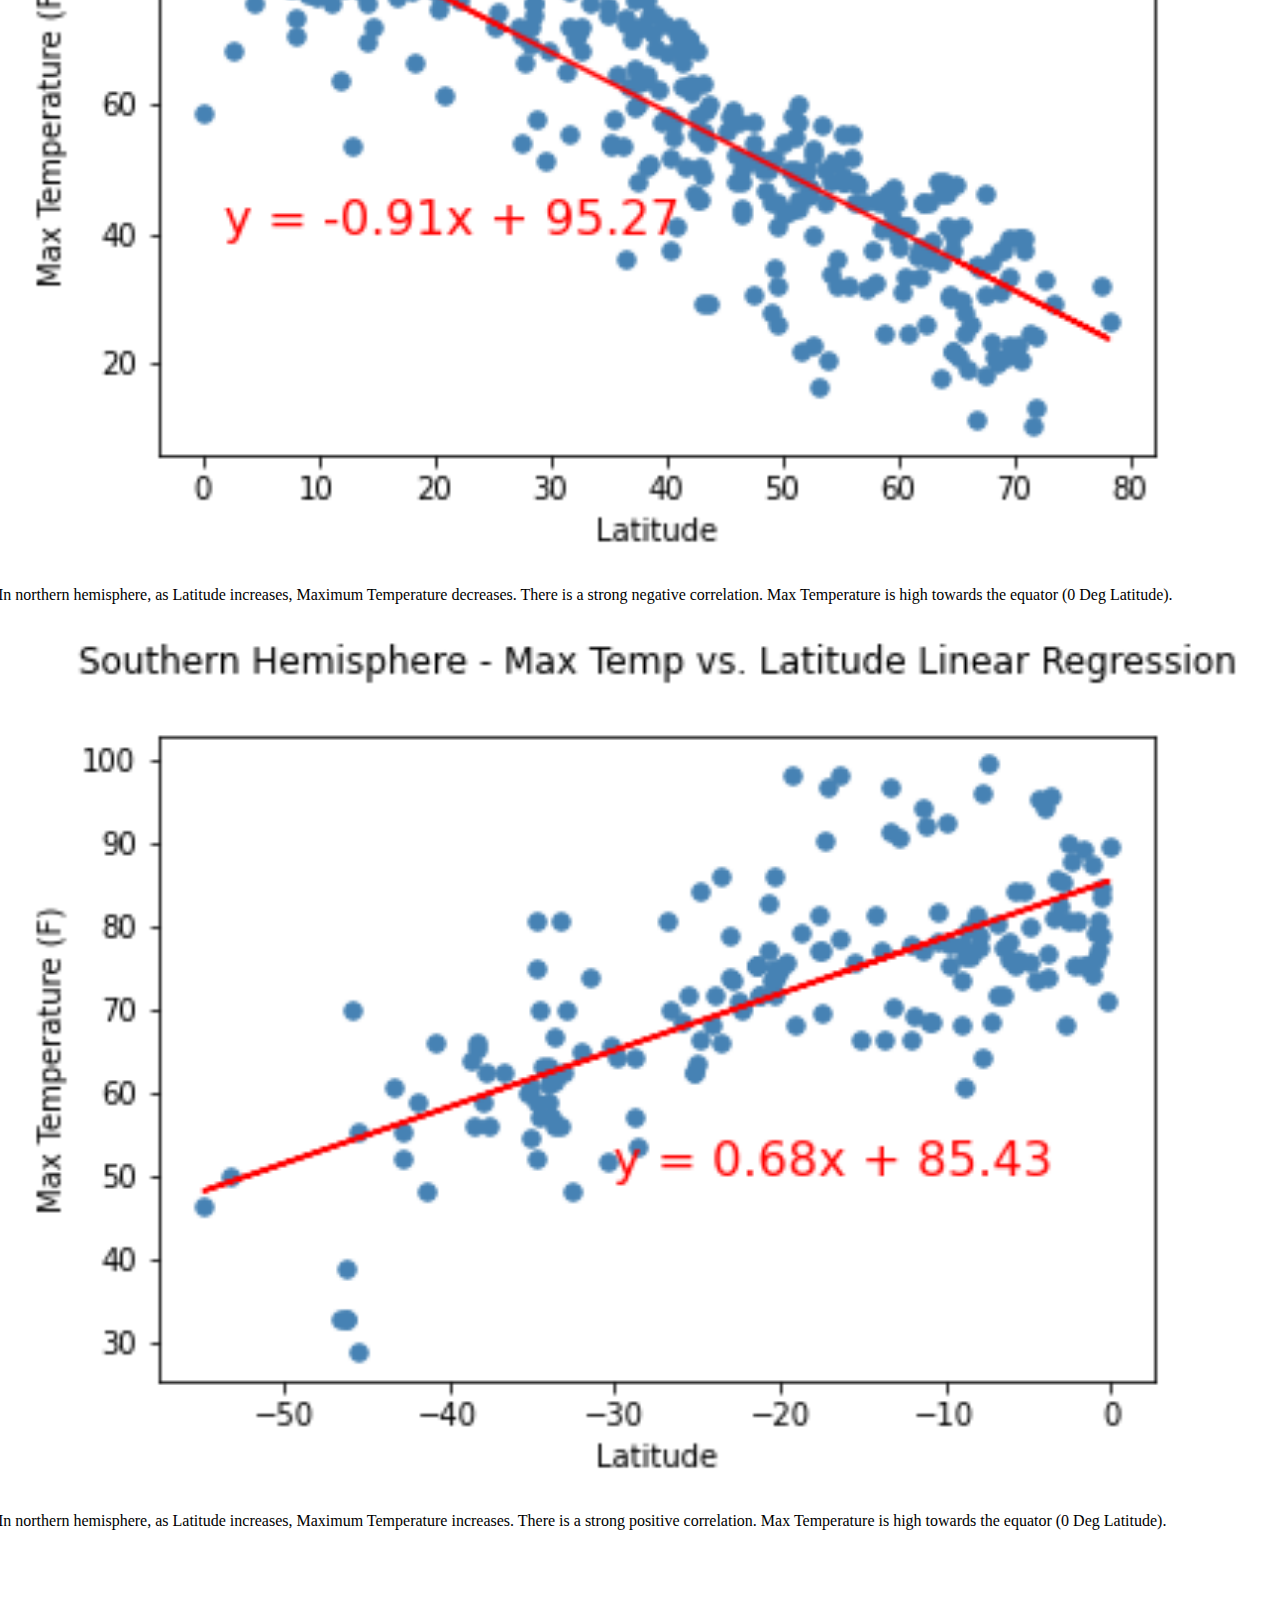
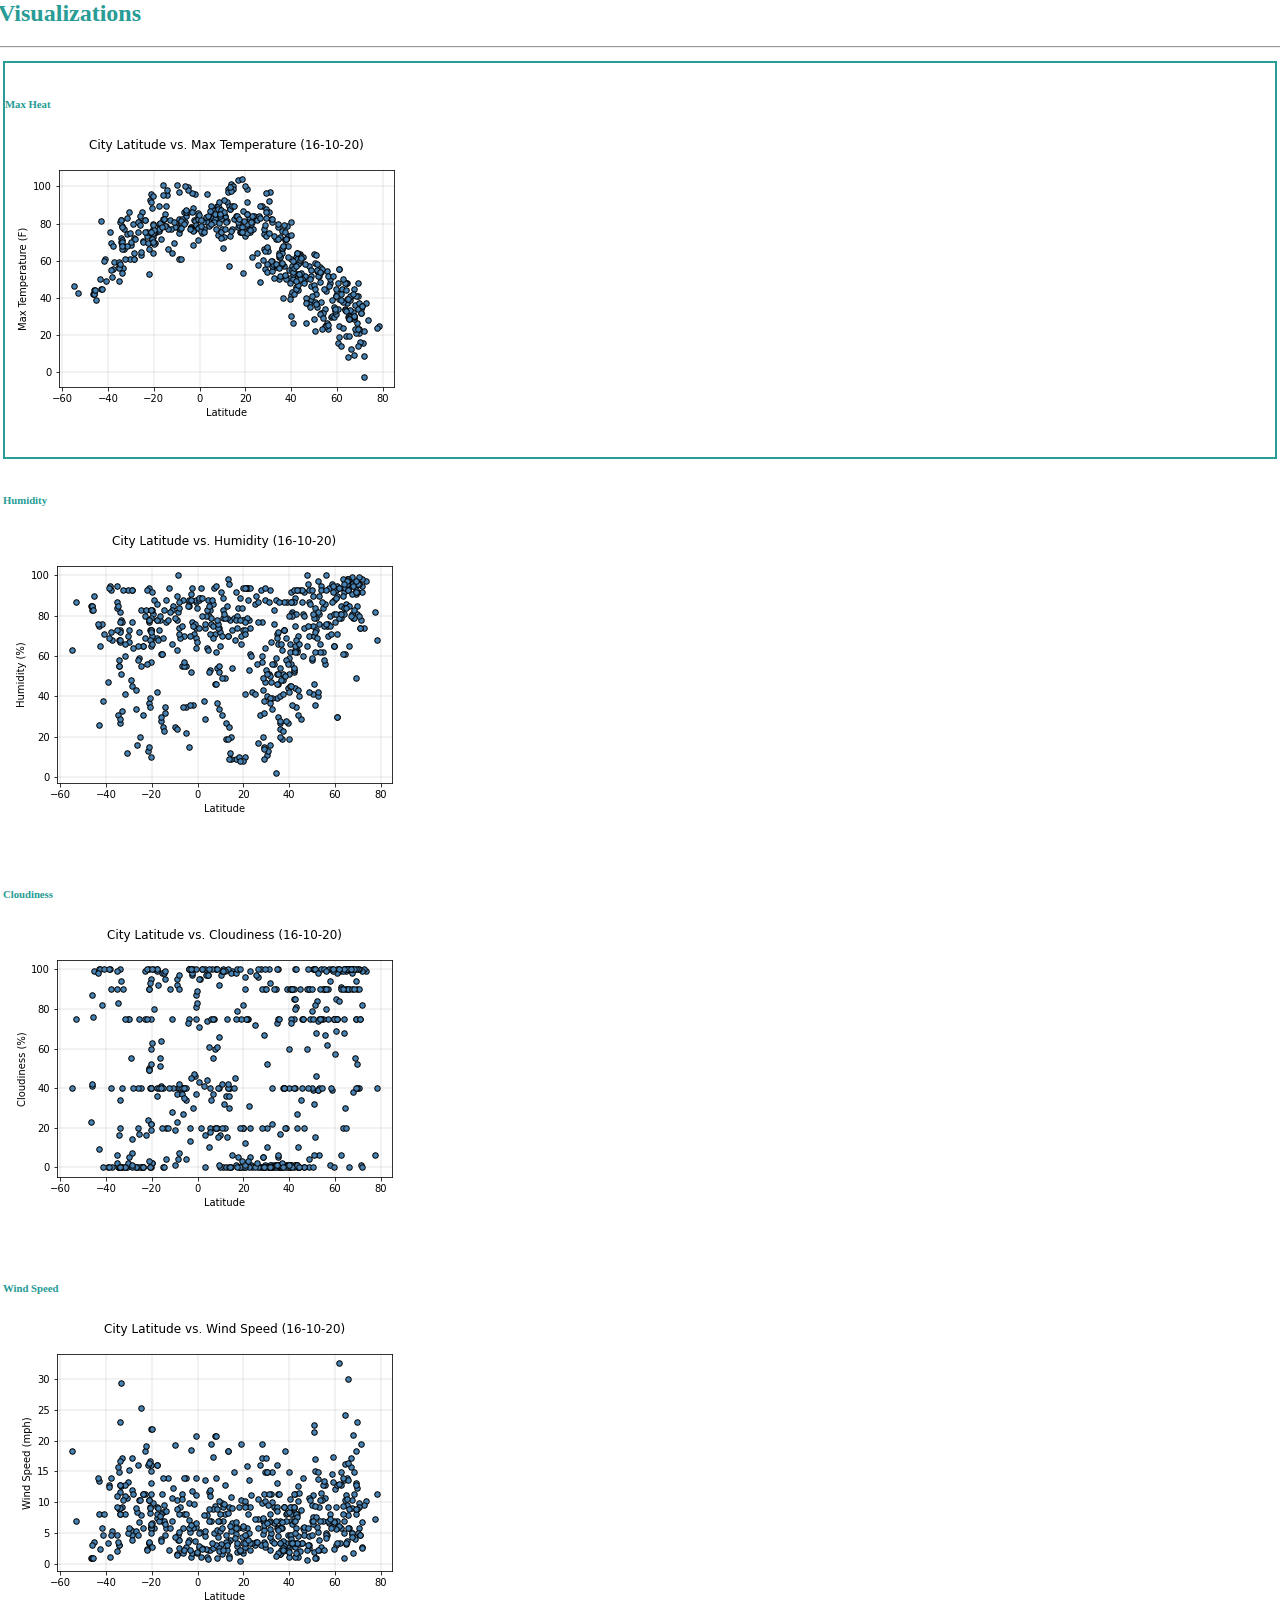
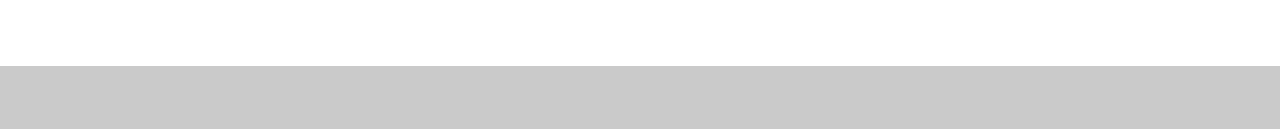
<file: WebVisualizations/visualizations/max_temperature.html>
<!DOCTYPE html>
<html lang="en">
<head>
	<meta charset="utf-8">
	<meta name="viewport" content="width=device-width, initial-scale=1">
	<title>Latitude vs Max Temperature</title>
	
	<link href="../Resources/styles/styles.css" rel="stylesheet">
	<script src="https://ajax.googleapis.com/ajax/libs/jquery/3.4.1/jquery.min.js"></script>
	
	<!-- Loading Navigation bar to the page from header.html-->
    <script> 
    $(function(){
      $("#header").load("header.html"); 
	  $("#sidebar").load("sidebar.html");
    });
	</script> 
	<style>
		#max-heat {
			border-color: #289c95;
			border-style: solid;
			border-width: 2px;
		}
   </style>		
</head>

<body>
<div id="header"></div>
<!-- Content Section -->
<div class="content">
		<div class="container" id="container">
			<div class="row">
				<div class="col-sm-12 col-md-8">
					<div class="box">
						<div class="header">
							<h2 class="headings">Max Temperature</h2>
							<hr>
						</div>
						<div class="main-content">
							<img src="../Resources/assets/images/Fig1.png" class="float-left" alt="Max Temperature" width="100%">
							<p class="text-justify">
								As expected, the weather becomes significantly warmer as one approaches the equator (0 Deg. Latitude). 
								More interestingly, however, is the fact that the southern hemisphere tends to be warmer this time of the year than the northern hemisphere. 
								This may be due to the tilt of the earth at the time of the year this data was gathered.
							</p>
							<br>
							<hr>
							<br>
							<h5 class="headings text-center">Analysing Northern Hemisphere and Southern Hemisphere Separately</h5>
							<img src="../Resources/assets/images/Temp_vs_Lat_North.png" class="float-left" alt="Max Temperature" width="100%">
							<p class="text-justify">
								In northern hemisphere, as Latitude increases, Maximum Temperature decreases. There is a strong negative correlation.
								Max Temperature is high towards the equator (0 Deg Latitude).
							</p>
							<br>
							<img src="../Resources/assets/images/Temp_vs_Lat_South.png" class="float-left" alt="Max Temperature" width="100%">
							<p class="text-justify">
								In northern hemisphere, as Latitude increases, Maximum Temperature increases. There is a strong positive correlation. 
								Max Temperature is high towards the equator (0 Deg Latitude).
							</p>
						</div>
					</div>
				</div>
				<div id="sidebar" class="col-sm-12 col-md-4">
					<!-- tags from sidebar.html -->
				</div>
			</div>
		</div>
	</div>
	
</body>
</html>
</file>
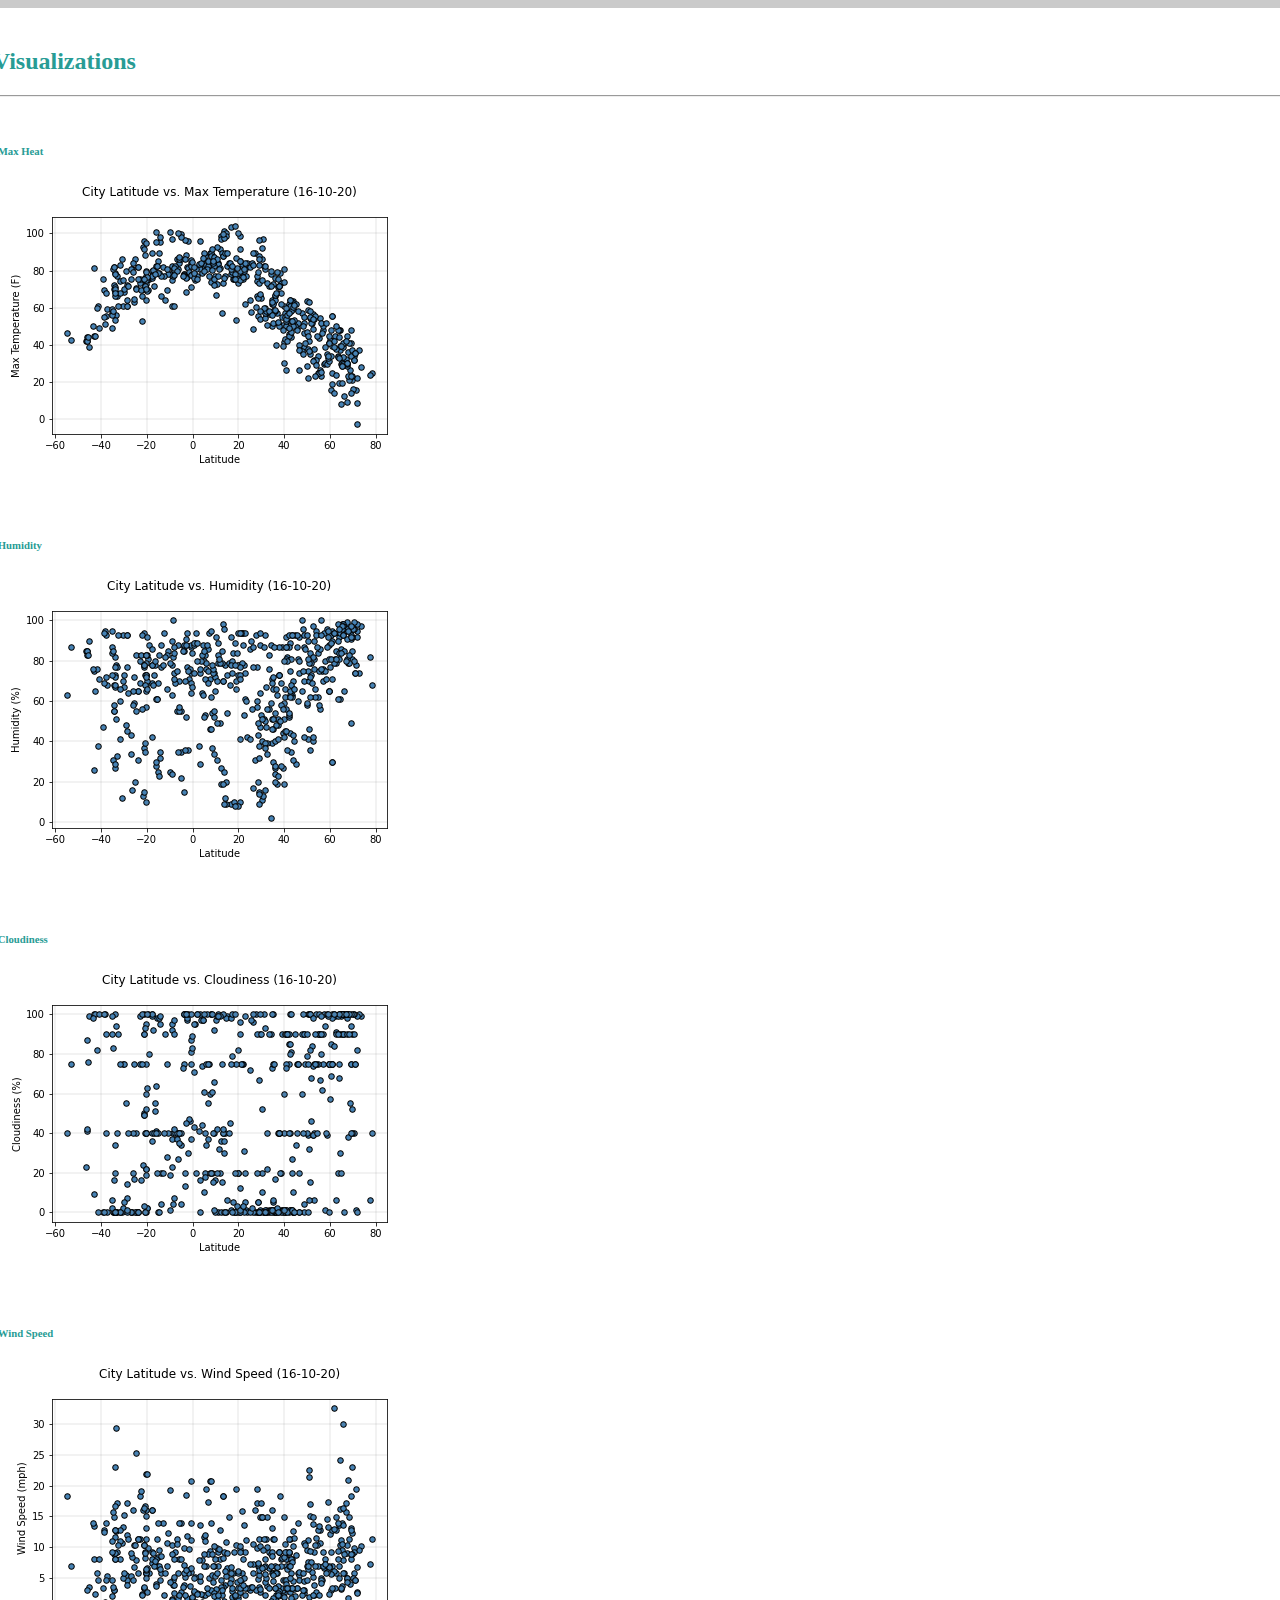
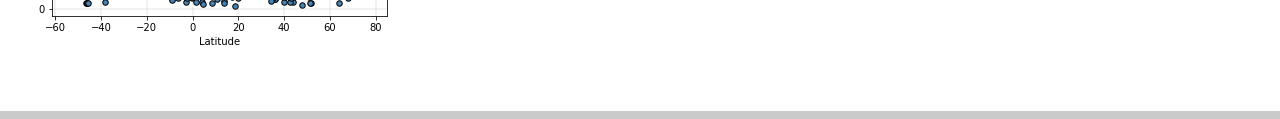
<file: WebVisualizations/visualizations/sidebar.html>
<!DOCTYPE html>
<html lang="en">
<head>
    <!-- CSS -->
    <link href="../Resources/styles/styles.css" rel="stylesheet">

    <!-- Bootstrap CSS -->
    <link rel="stylesheet" href="https://cdn.jsdelivr.net/npm/bootstrap@4.5.3/dist/css/bootstrap.min.css" integrity="sha384-TX8t27EcRE3e/ihU7zmQxVncDAy5uIKz4rEkgIXeMed4M0jlfIDPvg6uqKI2xXr2" crossorigin="anonymous">

    <!-- Bootstrap jQuery and JS bundle w/ Popper.js -->
    <script src="https://code.jquery.com/jquery-3.5.1.slim.min.js" integrity="sha384-DfXdz2htPH0lsSSs5nCTpuj/zy4C+OGpamoFVy38MVBnE+IbbVYUew+OrCXaRkfj" crossorigin="anonymous"></script>
    <script src="https://cdn.jsdelivr.net/npm/bootstrap@4.5.3/dist/js/bootstrap.bundle.min.js" integrity="sha384-ho+j7jyWK8fNQe+A12Hb8AhRq26LrZ/JpcUGGOn+Y7RsweNrtN/tE3MoK7ZeZDyx" crossorigin="anonymous"></script>

</head>

<body>
    <div class="box">
        <div class="header">
            <h2 class="headings">Visualizations</h2>
            <hr>
        </div>
        <div class="fluid">
            <div>
                <div class="row padding">
                    <div class="col-md-6 col-sm-3" id="max-heat">
                        <h6 class="headings text-center">Max Heat</h6>
                        <a href="max_temperature.html"><img src="../Resources/assets/images/Fig1.png" class="img-fluid" alt="Max Temperature" ></a>
                    </div>
                    <div class="col-md-6 col-sm-3" id="humidity">
                        <h6 class="headings text-center">Humidity</h6>
                        <a href="humidity.html"><img src="../Resources/assets/images/Fig2.png" class="img-fluid" alt="Humidity"></a>
                    </div>
                    <div class="col-md-6 col-sm-3" id="cloudiness">
                        <h6 class="headings text-center">Cloudiness</h6>
                        <a href="cloudiness.html"><img src="../Resources/assets/images/Fig3.png" class="img-fluid"  alt="Cloudiness"></a>
                    </div>
                    <div class="col-md-6 col-sm-3" id="wind-speed">
                        <h6 class="headings text-center">Wind Speed</h6>
                        <a href="wind_speed.html"><img src="../Resources/assets/images/Fig4.png" class="img-fluid"  alt="Wind Speed"></a>
                    </div>
                </div>
            </div>              
        </div>
    </div>
</body>
</html>
</file>
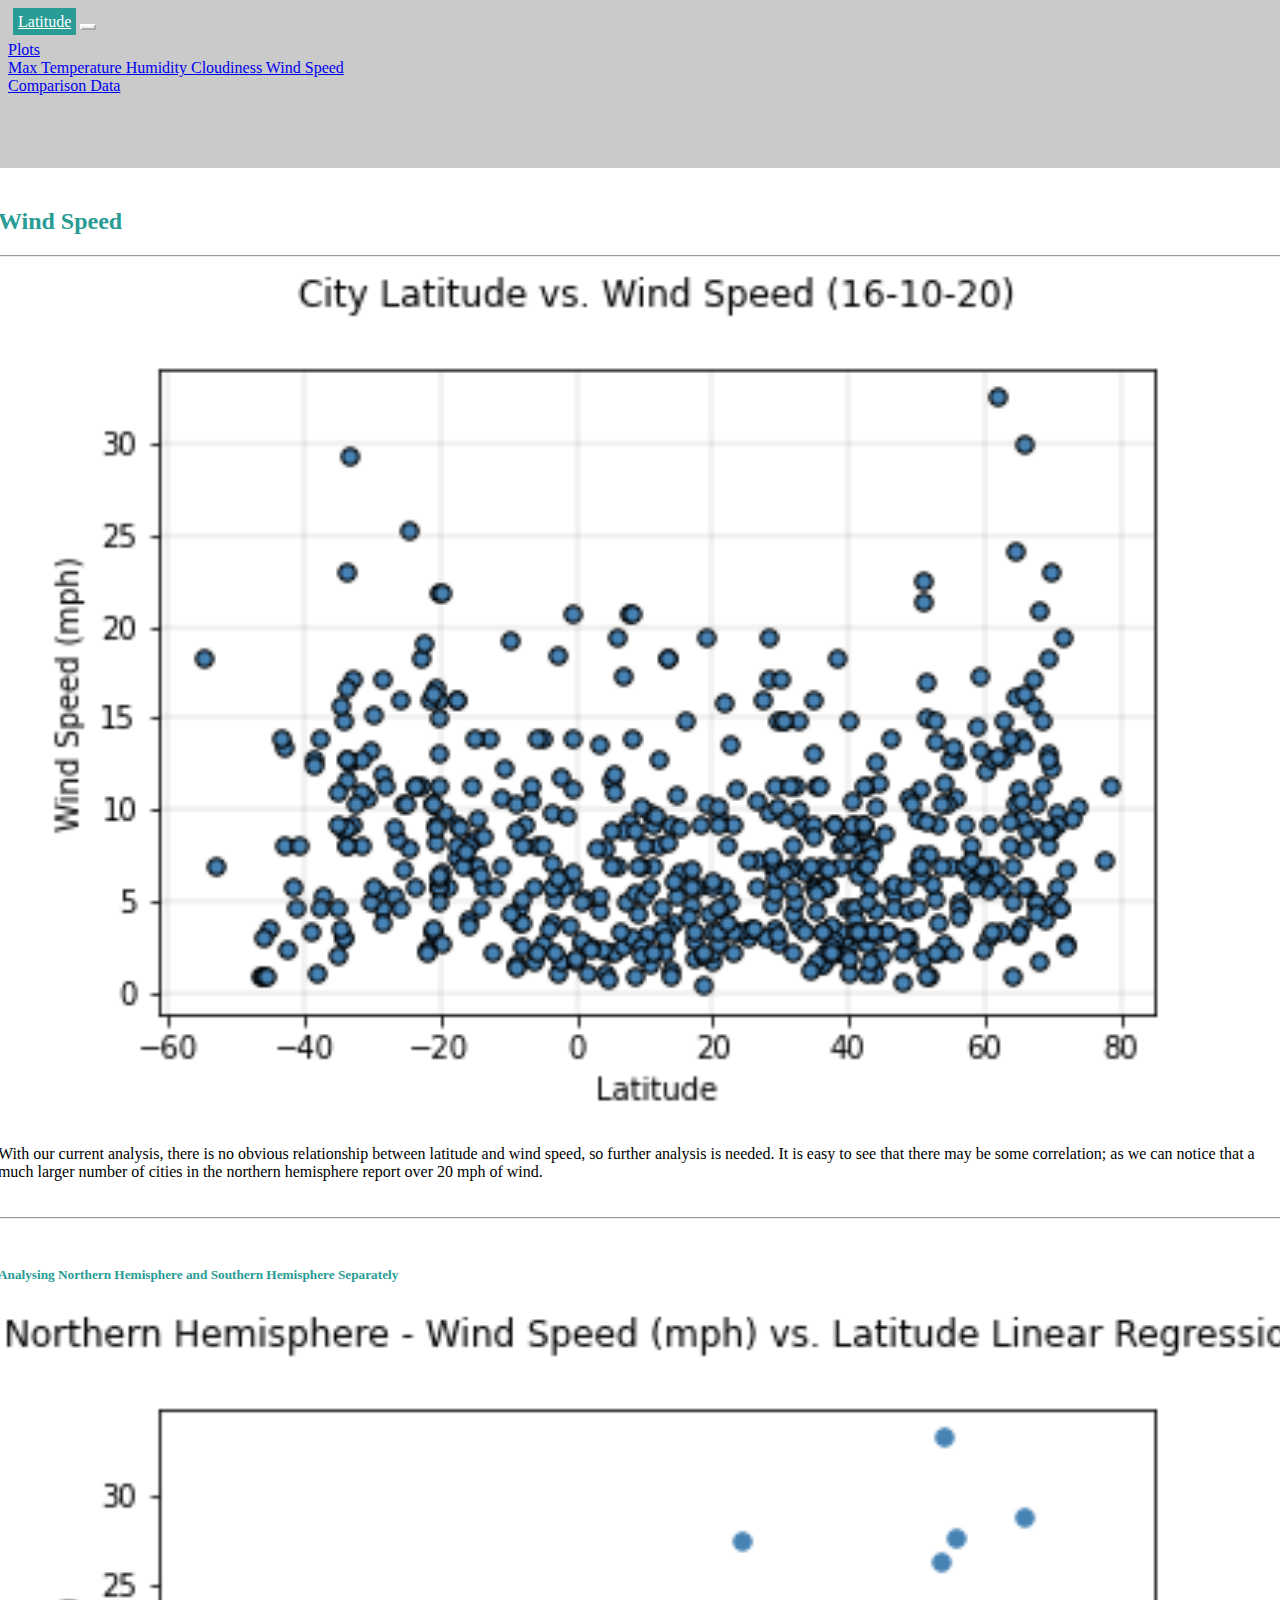
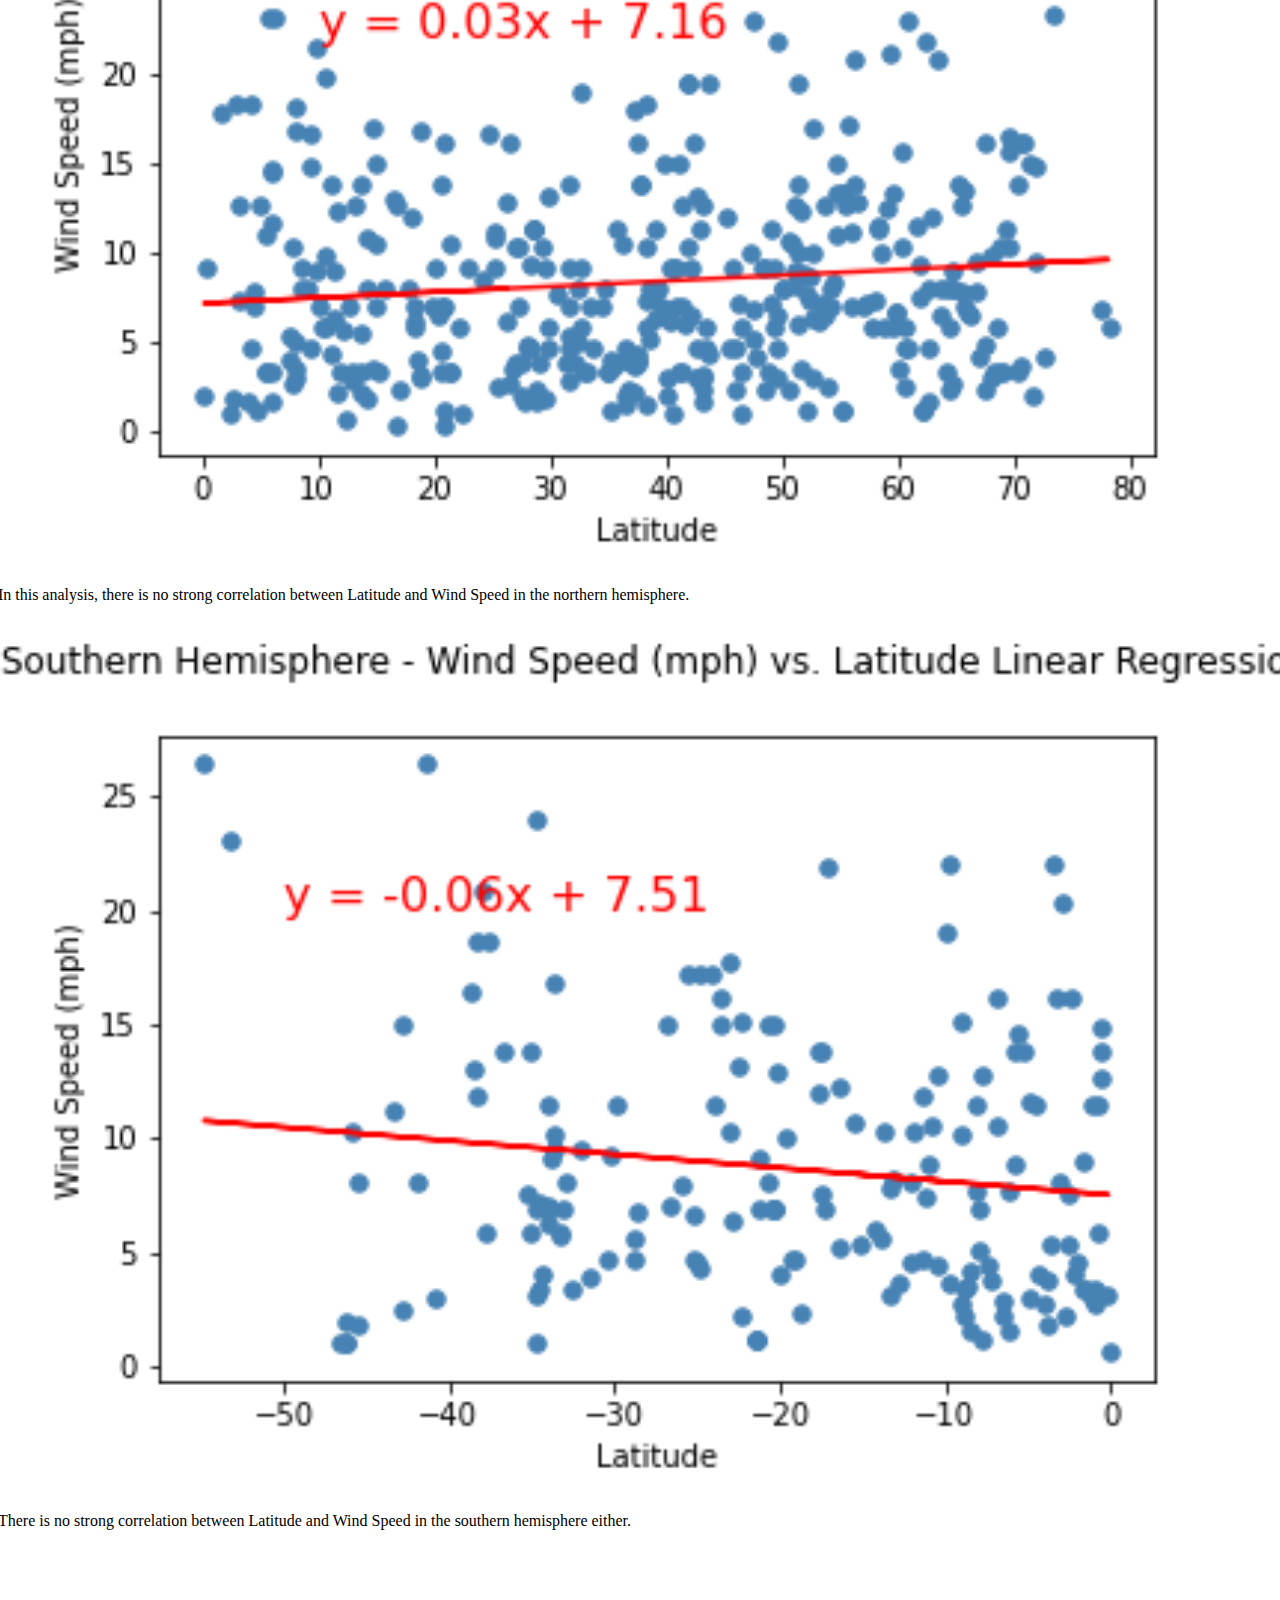
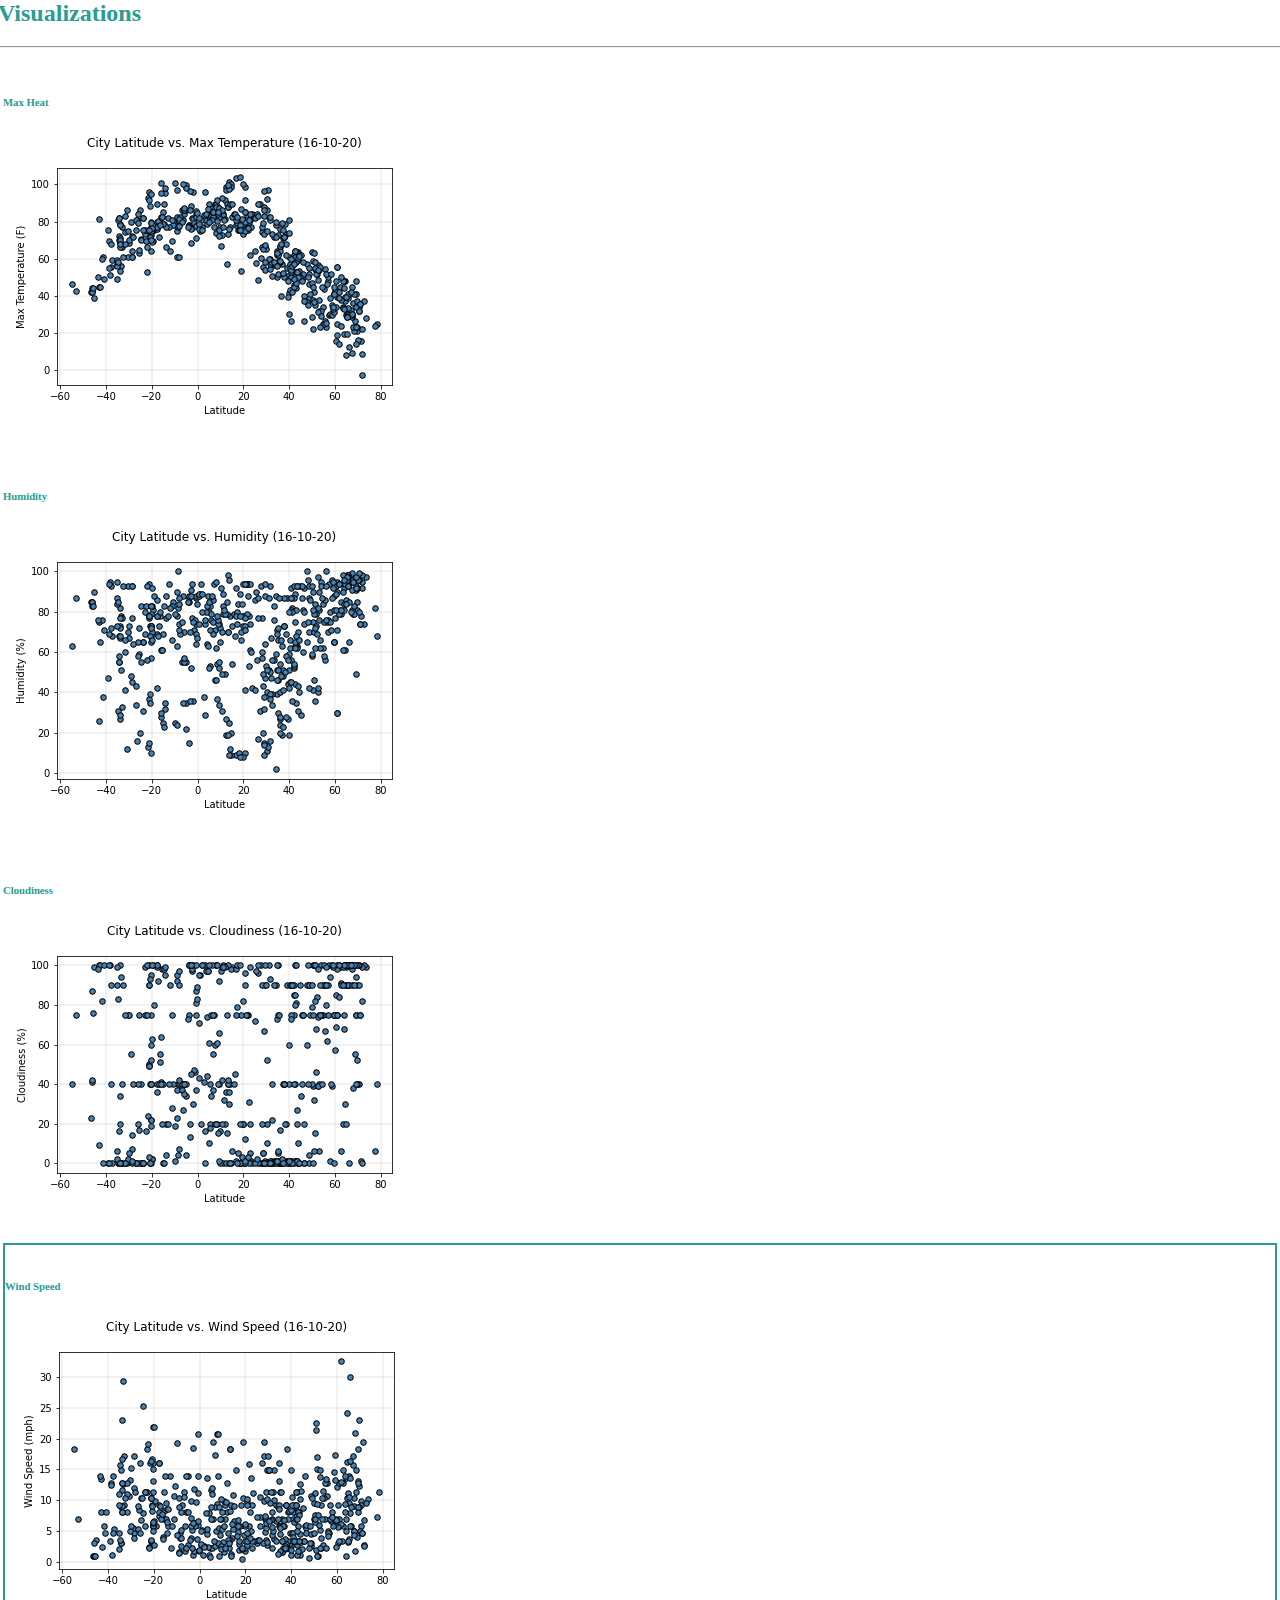
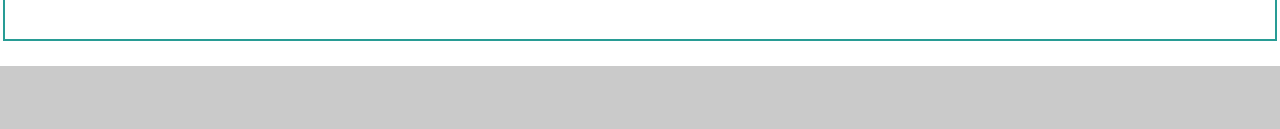
<file: WebVisualizations/visualizations/wind_speed.html>
<!DOCTYPE html>
<html lang="en">
<head>
	<meta charset="utf-8">
	<meta name="viewport" content="width=device-width, initial-scale=1">
	<title>Latitude vs Wind Speed</title>
	
	<link href="../Resources/styles/styles.css" rel="stylesheet">
	<script src="https://ajax.googleapis.com/ajax/libs/jquery/3.4.1/jquery.min.js"></script>
	
	<!-- Loading Navigation bar to the page from header.html-->
    <script> 
    $(function(){
      $("#header").load("header.html"); 
	  $("#sidebar").load("sidebar.html");
    });
	</script> 
	<style>
		#wind-speed {
			border-color: #289c95;
			border-style: solid;
			border-width: 2px;
		}
   </style>		
</head>

<body>
<div id="header"></div>
<!-- Content Section -->
<div class="content">
		<div class="container" id="container">
			<div class="row">
				<div class="col-sm-12 col-md-8">
					<div class="box">
						<div class="header">
							<h2 class="headings">Wind Speed</h2>
							<hr>
						</div>
						<div class="main-content">
							<img src="../Resources/assets/images/Fig4.png" class="float-left" alt="Max Temperature" width="100%">
							<p class="text-justify">
								With our current analysis, there is no obvious relationship between latitude and wind speed, 
								so further analysis is needed. It is easy to see that there may be some correlation;
								as we can notice that a much larger number of cities in the northern hemisphere report over 20 mph of wind.
							</p>
							<br>
							<hr>
							<br>
							<h5 class="headings text-center">Analysing Northern Hemisphere and Southern Hemisphere Separately</h5>
							<img src="../Resources/assets/images/Wind_vs_Lat_North.png" class="float-left" alt="Max Temperature" width="100%">
							<p>
								In this analysis, there is no strong correlation between Latitude and Wind Speed in the northern hemisphere.
							</p>
							<br>
							<img src="../Resources/assets/images/Wind_vs_Lat_South.png" class="float-left" alt="Max Temperature" width="100%">
							<p class="text-justify">
								There is no strong correlation between Latitude and Wind Speed in the southern hemisphere either.
							</p>
						</div>
					</div>
				</div>
				<div id="sidebar" class="col-sm-12 col-md-4">
					<!-- tags from sidebar.html -->
				</div>
			</div>
		</div>
	</div>
	
</body>
</html>
</file>
<file: WebVisualizations/Resources/styles/styles.css>
body {
    background-color: #cacaca;
}

p {
    font-size: medium;
    margin-top:10px;
    margin-bottom: 10px;
}

img {
    margin-bottom: 10px;
}

.content {
    background-color:#cacaca;
    height: 100%;
    padding-bottom: 50px;
    padding-top: 5px;
}

#container {
    padding-top:5%;
}

.row {
    padding: 5px;
}

.box{
    position: sticky;
    top: 75px;
    background-color: #ffffff;
    padding: 20px 10px 20px 10px;
    margin-left: -2%;
    margin-right: -2%;
}

.headings {
    color: #289c95;
}

.col-md-6 {
    padding-top: 10px;
    padding-bottom: 20px;
}


@media (max-width: 767px) {
    .img-fluid {
        width: 200px;
    }

    #img-comp {
        width: fit-content;
    }
}



/* Header page */
#brand {
    padding: 5px;
    color: #ffffff;
    background-color:#289c95;
}
#navbar-container {
    padding: 5px;
}

#menu-button{
    border-color: #ffffff;
}

.nav-item:hover {
    background-color: #bee2e0;
    font-size: larger;
    border-radius: 5px;   
}

.dropdown-item:hover {
    font-size: larger;
}

.dropdown:hover>.dropdown-menu{
    display: block;
}

#navbarNavAltMarkup {
    margin-top: 5px;
}



@media (max-width: 767px) {
    #navbar-container {
        background-color: #289c95;
    }

  }


/* Data Page */
#data-container {
    background-color: #ffffff;
    padding-bottom: 10px;
    margin-bottom: 50px;
    margin-top: 50px;
}

#cities_data {
    border-style: solid;
    border: 1;
    border-color: darkgray;
}

th {
    position: sticky;
    top: -1px;
}

td {
    font-size: small;
}
</file>
